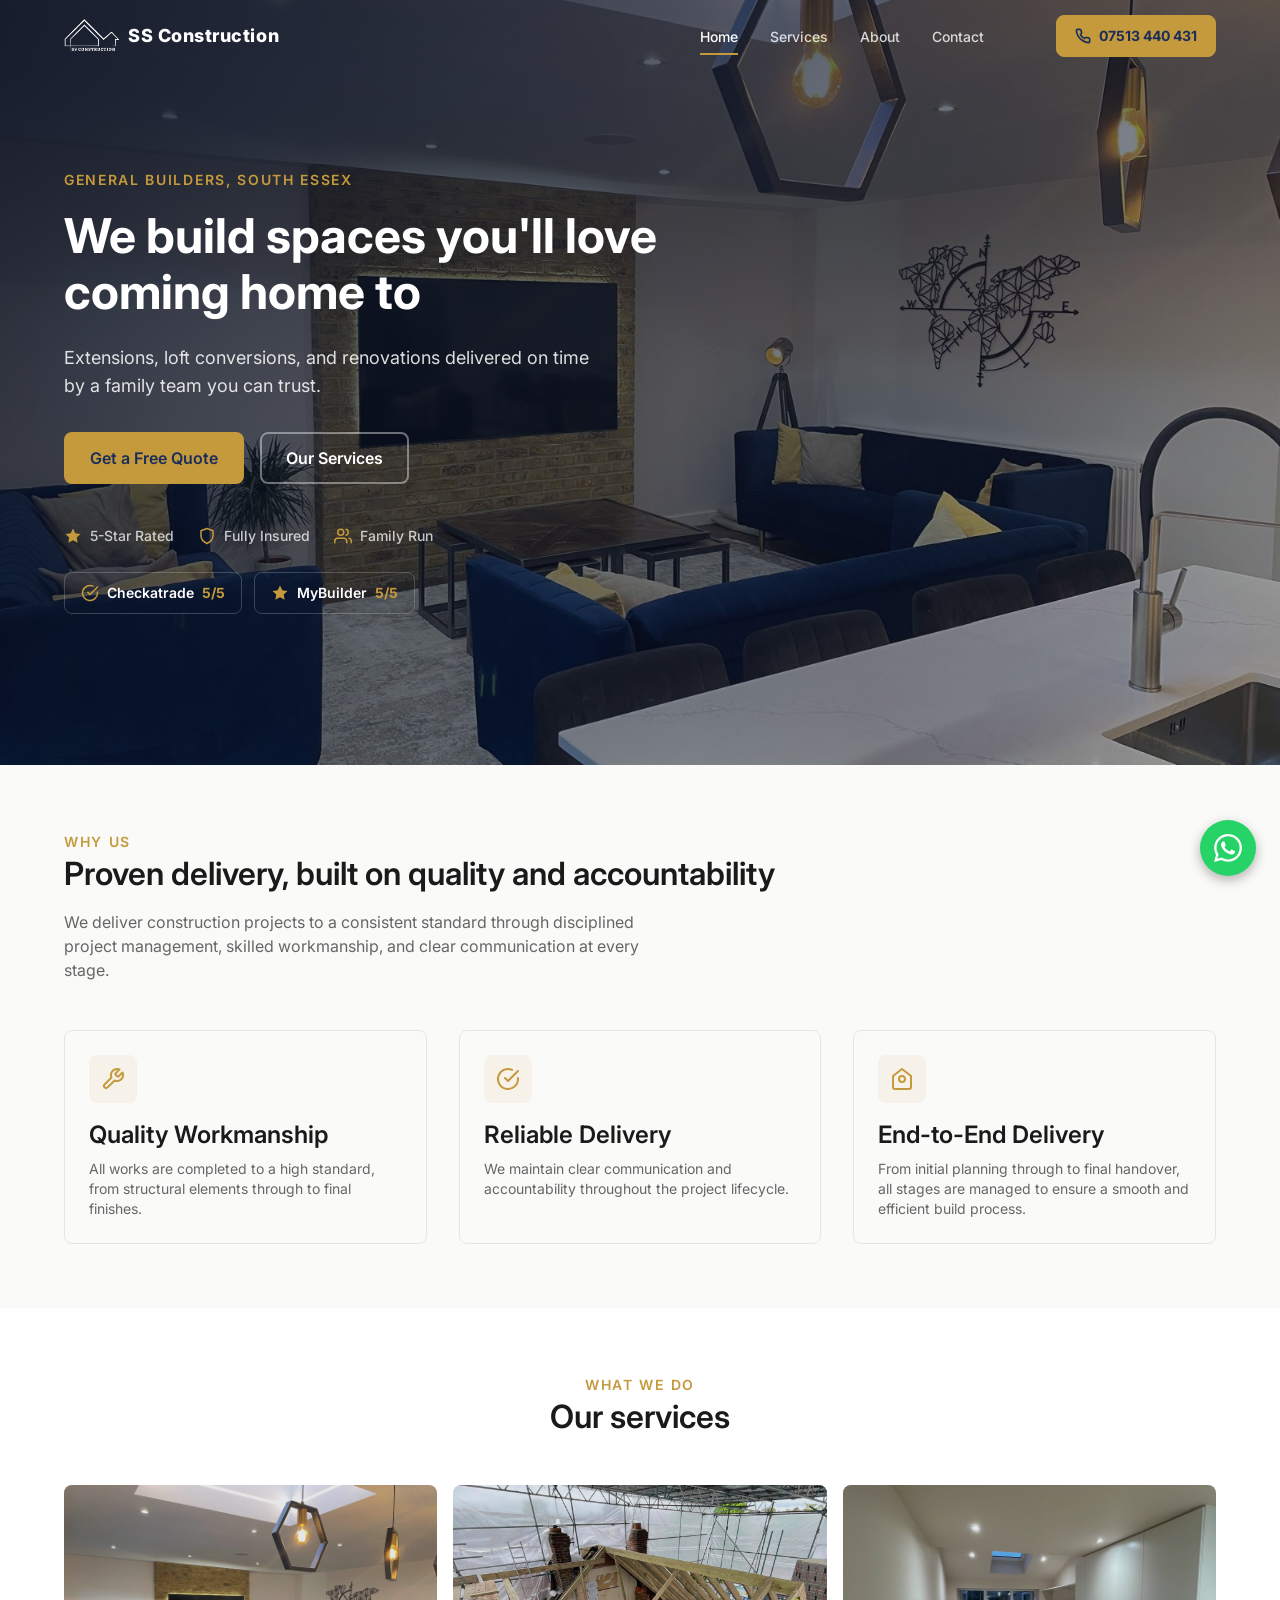
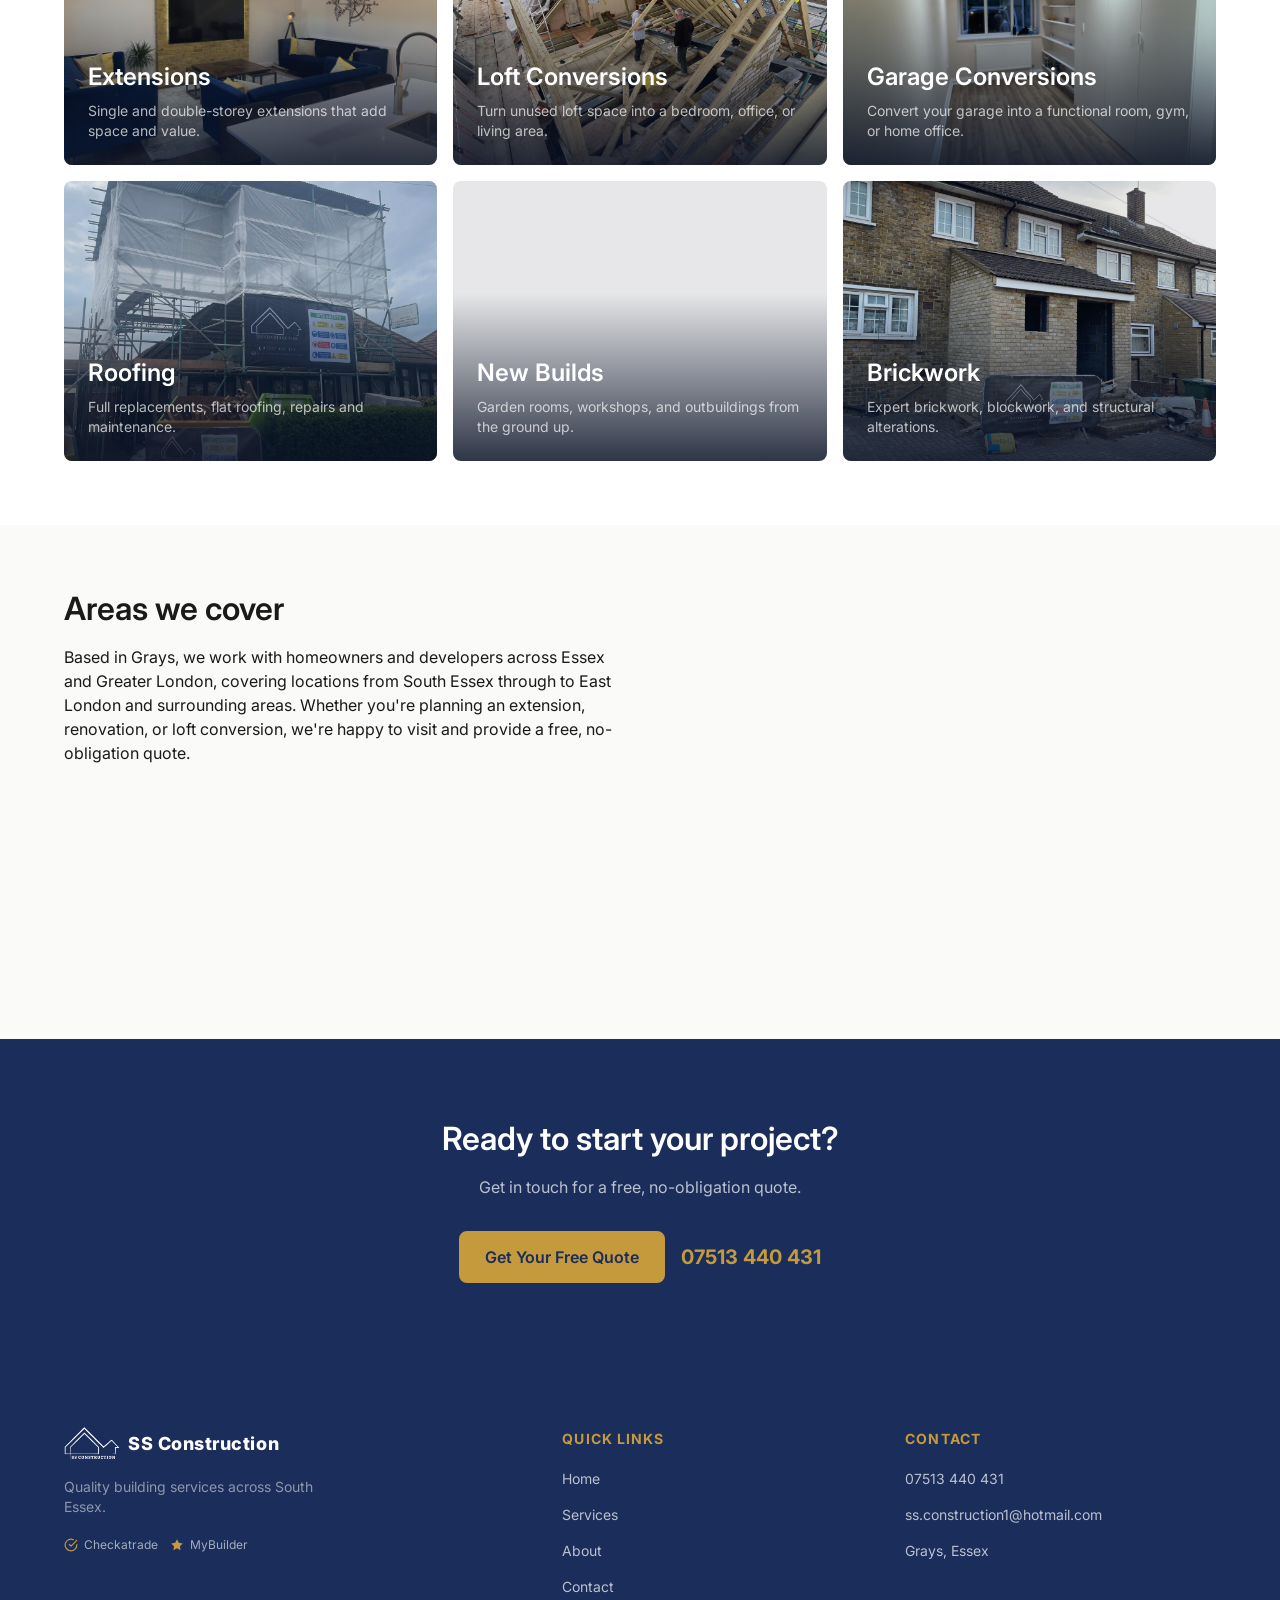
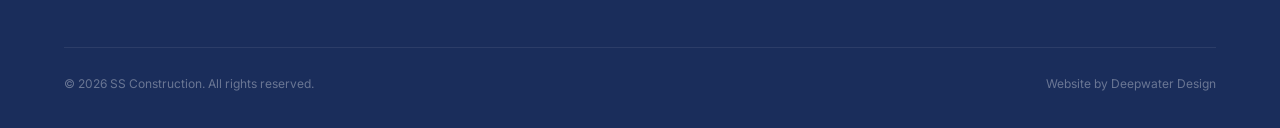
<file: index.html>
<!DOCTYPE html>
<html lang="en-GB">
<head>
  <meta charset="UTF-8">
  <meta name="viewport" content="width=device-width, initial-scale=1">
  <title>SS Construction | Quality Extensions and Renovations in South Essex</title>
  <meta name="description" content="SS Construction — family-run builders in Grays, Essex. Extensions, loft conversions, garage conversions, roofing and new builds. 5-star rated. Free quotes.">
  <meta name="robots" content="index, follow">
  <link rel="icon" type="image/png" sizes="48x48" href="favicon.png">
  <link rel="icon" type="image/png" sizes="32x32" href="favicon-32.png">
  <link rel="apple-touch-icon" sizes="180x180" href="apple-touch-icon.png">
  <link rel="canonical" href="https://ssc1.co.uk/">
  <link rel="sitemap" type="application/xml" href="/sitemap.xml">

  <!-- Open Graph -->
  <meta property="og:title" content="SS Construction | Quality Extensions and Renovations in South Essex">
  <meta property="og:description" content="Family-run builders in Grays, Essex. Extensions, loft conversions, garage conversions, roofing and new builds. Free quotes available.">
  <meta property="og:type" content="website">
  <meta property="og:url" content="https://ssc1.co.uk/">
  <meta property="og:image" content="https://ssc1.co.uk/images/hero-bg.jpg">
  <meta property="og:locale" content="en_GB">
  <meta property="og:site_name" content="SS Construction">

  <!-- Fonts -->
  <link rel="preconnect" href="https://fonts.googleapis.com">
  <link rel="preconnect" href="https://fonts.gstatic.com" crossorigin>
  <link rel="stylesheet" href="https://fonts.googleapis.com/css2?family=Inter:wght@400;500;600;700;800&display=swap" media="print" onload="this.media='all'">
  <noscript><link rel="stylesheet" href="https://fonts.googleapis.com/css2?family=Inter:wght@400;500;600;700;800&display=swap"></noscript>

  <!-- Styles -->
  <link rel="stylesheet" href="css/main.css">

  <!-- GA4: Replace G-XXXXXXXXXX with actual measurement ID -->
  <!-- <script async src="https://www.googletagmanager.com/gtag/js?id=G-XXXXXXXXXX"></script>
  <script>
    window.dataLayer = window.dataLayer || [];
    function gtag(){dataLayer.push(arguments);}
    gtag('js', new Date());
    gtag('config', 'G-XXXXXXXXXX');
  </script> -->

  <!-- Schema.org -->
  <script type="application/ld+json">
  {
    "@context": "https://schema.org",
    "@type": "GeneralContractor",
    "name": "SS Construction",
    "url": "https://ssc1.co.uk",
    "telephone": "+447513440431",
    "email": "ss.construction1@hotmail.com",
    "address": {
      "@type": "PostalAddress",
      "addressLocality": "Grays",
      "addressRegion": "Essex",
      "addressCountry": "GB"
    },
    "areaServed": ["Grays","Thurrock","Tilbury","Stanford-le-Hope","Basildon","Southend-on-Sea","Romford","Dagenham","Barking","Brentwood","Chelmsford","East London"],
    "description": "Family-run general builders in Grays, Essex. Extensions, loft conversions, garage conversions, roofing, new builds and brickwork across South Essex.",
    "aggregateRating": {
      "@type": "AggregateRating",
      "ratingValue": "5",
      "reviewCount": "16",
      "bestRating": "5"
    },
    "sameAs": [
      "https://www.checkatrade.com/trades/ssconstruction1114768",
      "https://www.mybuilder.com/profile/ss_construction_92"
    ]
  }
  </script>
</head>
<body>

  <a href="#main-content" class="skip-link">Skip to main content</a>

  <!-- Header -->
  <header class="header header--transparent">
    <div class="container">
      <div class="header__bar">
        <a href="#" class="logo" aria-label="SS Construction home">
          <img src="images/logo-final.png" class="logo__icon" width="40" height="40" alt="" aria-hidden="true">
          <span class="logo__text">SS Construction</span>
        </a>

        <nav class="nav" aria-label="Main navigation">
          <ul class="nav__links" id="primary-nav" role="list">
            <li><a href="index.html" class="nav__link" aria-current="page">Home</a></li>
            <li><a href="services.html" class="nav__link">Services</a></li>
            <li><a href="about.html" class="nav__link">About</a></li>
            <li><a href="contact.html" class="nav__link">Contact</a></li>
            <li>
              <a href="tel:07513440431" class="nav__phone--mobile" aria-label="Call SS Construction">
                <svg aria-hidden="true" width="16" height="16" viewBox="0 0 24 24" fill="none" stroke="currentColor" stroke-width="2.5" stroke-linecap="round" stroke-linejoin="round"><path d="M22 16.92v3a2 2 0 01-2.18 2 19.79 19.79 0 01-8.63-3.07A19.5 19.5 0 015.19 12.86a19.79 19.79 0 01-3.07-8.67A2 2 0 014.11 2h3a2 2 0 012 1.72c.127.96.361 1.903.7 2.81a2 2 0 01-.45 2.11L8.09 9.91a16 16 0 006 6l1.27-1.27a2 2 0 012.11-.45c.907.339 1.85.573 2.81.7A2 2 0 0122 16.92z"/></svg>
                07513 440 431
              </a>
            </li>
          </ul>

          <a href="tel:07513440431" class="nav__phone" aria-label="Call us on 07513 440 431">
            <svg aria-hidden="true" width="16" height="16" viewBox="0 0 24 24" fill="none" stroke="currentColor" stroke-width="2.5" stroke-linecap="round" stroke-linejoin="round"><path d="M22 16.92v3a2 2 0 01-2.18 2 19.79 19.79 0 01-8.63-3.07A19.5 19.5 0 015.19 12.86a19.79 19.79 0 01-3.07-8.67A2 2 0 014.11 2h3a2 2 0 012 1.72c.127.96.361 1.903.7 2.81a2 2 0 01-.45 2.11L8.09 9.91a16 16 0 006 6l1.27-1.27a2 2 0 012.11-.45c.907.339 1.85.573 2.81.7A2 2 0 0122 16.92z"/></svg>
            07513 440 431
          </a>

          <button class="nav__toggle" aria-expanded="false" aria-controls="primary-nav" aria-label="Open menu">
            <svg aria-hidden="true" width="24" height="24" viewBox="0 0 24 24">
              <rect y="4" width="24" height="2" fill="currentColor" rx="1"/>
              <rect y="11" width="24" height="2" fill="currentColor" rx="1"/>
              <rect y="18" width="24" height="2" fill="currentColor" rx="1"/>
            </svg>
          </button>
        </nav>

        <div class="nav__overlay" aria-hidden="true"></div>
      </div>
    </div>
  </header>

  <main id="main-content">

    <!-- Hero -->
    <section class="hero" style="background-image: url('images/hero-bg.jpg');" aria-labelledby="hero-heading">
      <div class="container">
        <div class="hero__inner">
          <span class="hero__tag">General Builders, South Essex</span>
          <h1 id="hero-heading">We build spaces you'll love coming home to</h1>
          <p class="hero__sub">Extensions, loft conversions, and renovations delivered on time by a family team you can trust.</p>
          <div class="hero__cta">
            <a href="contact.html" class="btn btn--primary">Get a Free Quote</a>
            <a href="services.html" class="btn btn--outline">Our Services</a>
          </div>
          <ul class="hero__proof" role="list">
            <li>
              <svg aria-hidden="true" width="18" height="18" viewBox="0 0 24 24" fill="currentColor"><path d="M12 2l3.09 6.26L22 9.27l-5 4.87 1.18 6.88L12 17.77l-6.18 3.25L7 14.14 2 9.27l6.91-1.01L12 2z"/></svg>
              5-Star Rated
            </li>
            <li>
              <svg aria-hidden="true" width="18" height="18" viewBox="0 0 24 24" fill="none" stroke="currentColor" stroke-width="2" stroke-linecap="round" stroke-linejoin="round"><path d="M12 22s8-4 8-10V5l-8-3-8 3v7c0 6 8 10 8 10z"/></svg>
              Fully Insured
            </li>
            <li>
              <svg aria-hidden="true" width="18" height="18" viewBox="0 0 24 24" fill="none" stroke="currentColor" stroke-width="2" stroke-linecap="round" stroke-linejoin="round"><path d="M17 21v-2a4 4 0 00-4-4H5a4 4 0 00-4 4v2"/><circle cx="9" cy="7" r="4"/><path d="M23 21v-2a4 4 0 00-3-3.87"/><path d="M16 3.13a4 4 0 010 7.75"/></svg>
              Family Run
            </li>
          </ul>
          <div class="trust-badges">
            <a href="https://www.checkatrade.com/trades/ssconstruction1114768" target="_blank" rel="noopener noreferrer" class="trust-badge">
              <svg aria-hidden="true" viewBox="0 0 24 24" fill="none" stroke="currentColor" stroke-width="2" stroke-linecap="round" stroke-linejoin="round"><path d="M22 11.08V12a10 10 0 11-5.93-9.14"/><polyline points="22 4 12 14.01 9 11.01"/></svg>
              Checkatrade <span class="trust-badge__rating">5/5</span>
            </a>
            <a href="https://www.mybuilder.com/profile/ss_construction_92" target="_blank" rel="noopener noreferrer" class="trust-badge">
              <svg aria-hidden="true" viewBox="0 0 24 24" fill="currentColor"><path d="M12 2l3.09 6.26L22 9.27l-5 4.87 1.18 6.88L12 17.77l-6.18 3.25L7 14.14 2 9.27l6.91-1.01L12 2z"/></svg>
              MyBuilder <span class="trust-badge__rating">5/5</span>
            </a>
          </div>
        </div>
      </div>
    </section>

    <!-- Why Choose Us -->
    <section class="section section--warm" aria-labelledby="why-heading">
      <div class="container">
        <span class="section__eyebrow">Why us</span>
        <h2 class="section__title" id="why-heading">Proven delivery, built on quality and accountability</h2>
        <p class="section__intro">We deliver construction projects to a consistent standard through disciplined project management, skilled workmanship, and clear communication at every stage.</p>
        <div class="features" data-reveal>
          <div class="feature">
            <div class="feature__icon">
              <svg aria-hidden="true" viewBox="0 0 24 24" fill="none" stroke="currentColor" stroke-width="2" stroke-linecap="round" stroke-linejoin="round"><path d="M14.7 6.3a1 1 0 000 1.4l1.6 1.6a1 1 0 001.4 0l3.77-3.77a6 6 0 01-7.94 7.94l-6.91 6.91a2.12 2.12 0 01-3-3l6.91-6.91a6 6 0 017.94-7.94l-3.76 3.76z"/></svg>
            </div>
            <h3>Quality Workmanship</h3>
            <p>All works are completed to a high standard, from structural elements through to final finishes.</p>
          </div>
          <div class="feature">
            <div class="feature__icon">
              <svg aria-hidden="true" viewBox="0 0 24 24" fill="none" stroke="currentColor" stroke-width="2" stroke-linecap="round" stroke-linejoin="round"><path d="M22 11.08V12a10 10 0 11-5.93-9.14"/><polyline points="22 4 12 14.01 9 11.01"/></svg>
            </div>
            <h3>Reliable Delivery</h3>
            <p>We maintain clear communication and accountability throughout the project lifecycle.</p>
          </div>
          <div class="feature">
            <div class="feature__icon">
              <svg aria-hidden="true" viewBox="0 0 24 24" fill="none" stroke="currentColor" stroke-width="2" stroke-linecap="round" stroke-linejoin="round"><path d="M3 9l9-7 9 7v11a2 2 0 01-2 2H5a2 2 0 01-2-2z"/><path d="M12 15a3 3 0 100-6 3 3 0 000 6z"/></svg>
            </div>
            <h3>End-to-End Delivery</h3>
            <p>From initial planning through to final handover, all stages are managed to ensure a smooth and efficient build process.</p>
          </div>
        </div>
      </div>
    </section>

    <!-- Services -->
    <section class="section" aria-labelledby="services-heading">
      <div class="container">
        <div class="section__head--center">
          <span class="section__eyebrow">What we do</span>
          <h2 class="section__title" id="services-heading">Our services</h2>
        </div>
        <div class="services-grid" data-reveal>
          <a href="services.html" class="service-tile">
            <img src="images/hero-bg.jpg" alt="Rear house extension with scaffolding" width="600" height="450" loading="lazy" decoding="async">
            <div class="service-tile__overlay">
              <h3>Extensions</h3>
              <p>Single and double-storey extensions that add space and value.</p>
            </div>
          </a>
          <a href="services.html" class="service-tile">
            <img src="images/loft-conversion.jpg" alt="Loft conversion structural work in progress" width="600" height="450" loading="lazy" decoding="async">
            <div class="service-tile__overlay">
              <h3>Loft Conversions</h3>
              <p>Turn unused loft space into a bedroom, office, or living area.</p>
            </div>
          </a>
          <a href="services.html" class="service-tile">
            <img src="images/garage-conversion.jpg" alt="Garage conversion showing before, during, and finished interior" width="600" height="450" loading="lazy" decoding="async">
            <div class="service-tile__overlay">
              <h3>Garage Conversions</h3>
              <p>Convert your garage into a functional room, gym, or home office.</p>
            </div>
          </a>
          <a href="services.html" class="service-tile">
            <img src="images/extension-scaffolding.jpg" alt="Roofing work with scaffolding" width="600" height="450" loading="lazy" decoding="async">
            <div class="service-tile__overlay">
              <h3>Roofing</h3>
              <p>Full replacements, flat roofing, repairs and maintenance.</p>
            </div>
          </a>
          <a href="services.html" class="service-tile">
            <img src="images/new-builds.jpg" alt="New build project by SS Construction" width="600" height="450" loading="lazy" decoding="async">
            <div class="service-tile__overlay">
              <h3>New Builds</h3>
              <p>Garden rooms, workshops, and outbuildings from the ground up.</p>
            </div>
          </a>
          <a href="services.html" class="service-tile">
            <img src="images/porch-extension.jpg" alt="Brickwork on a porch extension" width="600" height="450" loading="lazy" decoding="async">
            <div class="service-tile__overlay">
              <h3>Brickwork</h3>
              <p>Expert brickwork, blockwork, and structural alterations.</p>
            </div>
          </a>
        </div>
      </div>
    </section>

    <!-- Areas We Cover -->
    <section class="section section--warm" aria-labelledby="areas-heading">
      <div class="container">
        <div class="areas-layout">
          <div>
            <h2 class="section__title" id="areas-heading">Areas we cover</h2>
            <p>Based in Grays, we work with homeowners and developers across Essex and Greater London, covering locations from South Essex through to East London and surrounding areas. Whether you're planning an extension, renovation, or loft conversion, we're happy to visit and provide a free, no-obligation quote.</p>
          </div>
          <div class="areas-map">
            <iframe
              src="https://www.google.com/maps/embed?pb=!1m18!1m12!1m3!1d79415.67840383942!2d0.2748!3d51.4756!2m3!1f0!2f0!3f0!3m2!1i1024!2i768!4f13.1!3m3!1m2!1s0x47d8b00f50e97b45%3A0x76f2b6d36e230012!2sGrays%2C%20UK!5e0!3m2!1sen!2sgb!4v1710000000000"
              width="600"
              height="400"
              style="border:0;"
              allowfullscreen=""
              loading="lazy"
              referrerpolicy="no-referrer-when-downgrade"
              title="Map showing SS Construction service area around Grays, Essex"
            ></iframe>
          </div>
        </div>
      </div>
    </section>

    <!-- CTA -->
    <section class="cta" aria-labelledby="cta-heading">
      <div class="container">
        <h2 id="cta-heading">Ready to start your project?</h2>
        <p>Get in touch for a free, no-obligation quote.</p>
        <div class="cta__actions">
          <a href="contact.html" class="btn btn--primary">Get Your Free Quote</a>
          <a href="tel:07513440431" class="cta__phone">07513 440 431</a>
        </div>
      </div>
    </section>

  </main>

  <!-- Footer -->
  <footer class="footer">
    <div class="container">
      <div class="footer__grid">
        <div>
          <a href="index.html" class="logo" aria-label="SS Construction home">
            <img src="images/logo-final.png" class="logo__icon" width="40" height="40" aria-hidden="true">
            <span class="logo__text">SS Construction</span>
          </a>
          <p class="footer__about">Quality building services across South Essex.</p>
          <div class="footer__reviews">
            <a href="https://www.checkatrade.com/trades/ssconstruction1114768" target="_blank" rel="noopener noreferrer" class="footer__review-link">
              <svg aria-hidden="true" viewBox="0 0 24 24" fill="none" stroke="currentColor" stroke-width="2" stroke-linecap="round" stroke-linejoin="round"><path d="M22 11.08V12a10 10 0 11-5.93-9.14"/><polyline points="22 4 12 14.01 9 11.01"/></svg>
              Checkatrade
            </a>
            <a href="https://www.mybuilder.com/profile/ss_construction_92" target="_blank" rel="noopener noreferrer" class="footer__review-link">
              <svg aria-hidden="true" viewBox="0 0 24 24" fill="currentColor"><path d="M12 2l3.09 6.26L22 9.27l-5 4.87 1.18 6.88L12 17.77l-6.18 3.25L7 14.14 2 9.27l6.91-1.01L12 2z"/></svg>
              MyBuilder
            </a>
          </div>
        </div>

        <div>
          <p class="footer__heading">Quick Links</p>
          <nav class="footer__nav" aria-label="Footer navigation">
            <a href="index.html">Home</a>
            <a href="services.html">Services</a>
            <a href="about.html">About</a>
            <a href="contact.html">Contact</a>
          </nav>
        </div>

        <div>
          <p class="footer__heading">Contact</p>
          <address>
            <a href="tel:07513440431">07513 440 431</a>
            <a href="mailto:ss.construction1@hotmail.com">ss.construction1@hotmail.com</a>
            <span>Grays, Essex</span>
          </address>
        </div>
      </div>

      <div class="footer__line">
        <p>&copy; <time datetime="2026">2026</time> SS Construction. All rights reserved.</p>
        <p>Website by <a href="https://deepwaterdesign.co.uk" target="_blank" rel="noopener noreferrer">Deepwater Design</a></p>
      </div>
    </div>
  </footer>

  <a href="https://wa.me/447513440431?text=Hi%2C%20I%27d%20like%20to%20enquire%20about%20a%20building%20project" class="whatsapp-float" target="_blank" rel="noopener" aria-label="Chat on WhatsApp">
    <svg viewBox="0 0 24 24" aria-hidden="true"><path d="M17.472 14.382c-.297-.149-1.758-.867-2.03-.967-.273-.099-.471-.148-.67.15-.197.297-.767.966-.94 1.164-.173.199-.347.223-.644.075-.297-.15-1.255-.463-2.39-1.475-.883-.788-1.48-1.761-1.653-2.059-.173-.297-.018-.458.13-.606.134-.133.298-.347.446-.52.149-.174.198-.298.298-.497.099-.198.05-.371-.025-.52-.075-.149-.669-1.612-.916-2.207-.242-.579-.487-.5-.669-.51-.173-.008-.371-.01-.57-.01-.198 0-.52.074-.792.372-.272.297-1.04 1.016-1.04 2.479 0 1.462 1.065 2.875 1.213 3.074.149.198 2.096 3.2 5.077 4.487.709.306 1.262.489 1.694.625.712.227 1.36.195 1.871.118.571-.085 1.758-.719 2.006-1.413.248-.694.248-1.289.173-1.413-.074-.124-.272-.198-.57-.347m-5.421 7.403h-.004a9.87 9.87 0 01-5.031-1.378l-.361-.214-3.741.982.998-3.648-.235-.374a9.86 9.86 0 01-1.51-5.26c.001-5.45 4.436-9.884 9.888-9.884 2.64 0 5.122 1.03 6.988 2.898a9.825 9.825 0 012.893 6.994c-.003 5.45-4.437 9.884-9.885 9.884m8.413-18.297A11.815 11.815 0 0012.05 0C5.495 0 .16 5.335.157 11.892c0 2.096.547 4.142 1.588 5.945L.057 24l6.305-1.654a11.882 11.882 0 005.683 1.448h.005c6.554 0 11.89-5.335 11.893-11.893a11.821 11.821 0 00-3.48-8.413z"/></svg>
  </a>

  <script type="module" src="js/nav.js"></script>
  <script type="module" src="js/reveal.js"></script>
  <script type="module" src="js/tracking.js"></script>

</body>
</html>
</file>
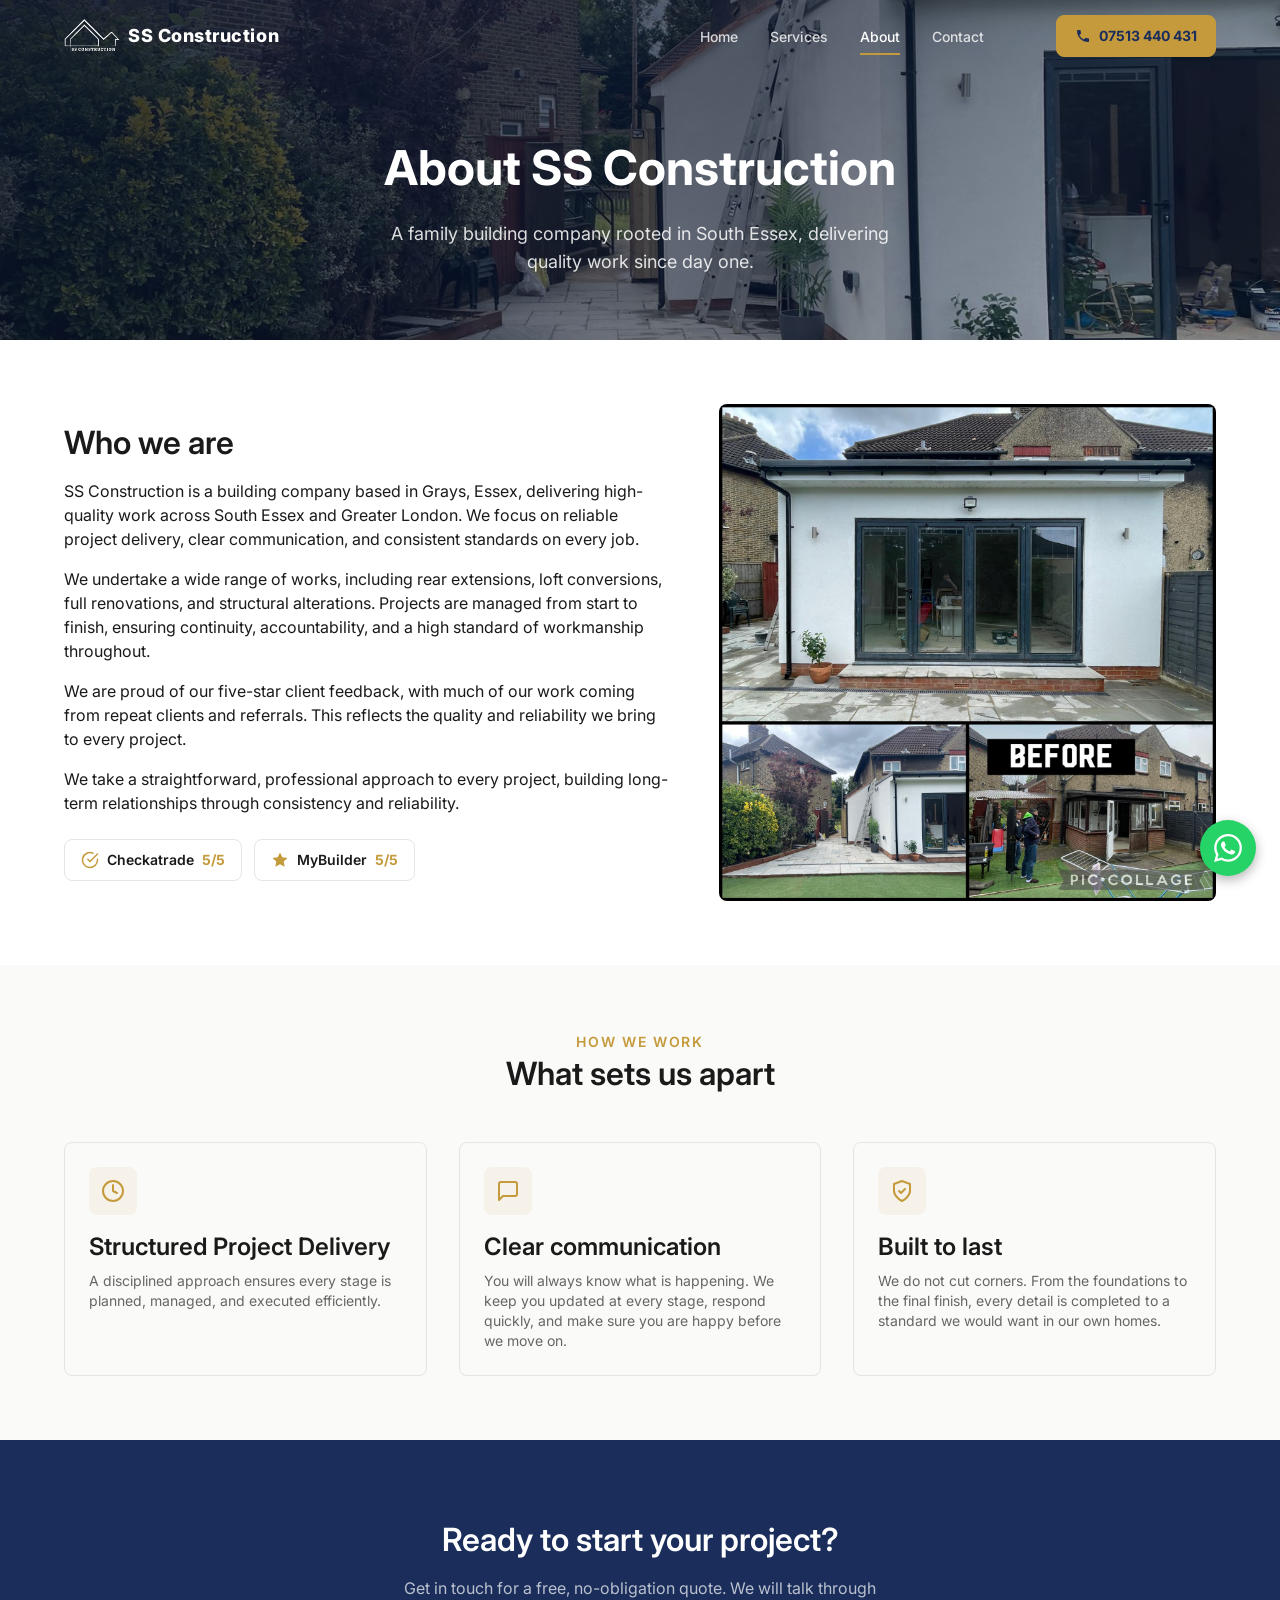
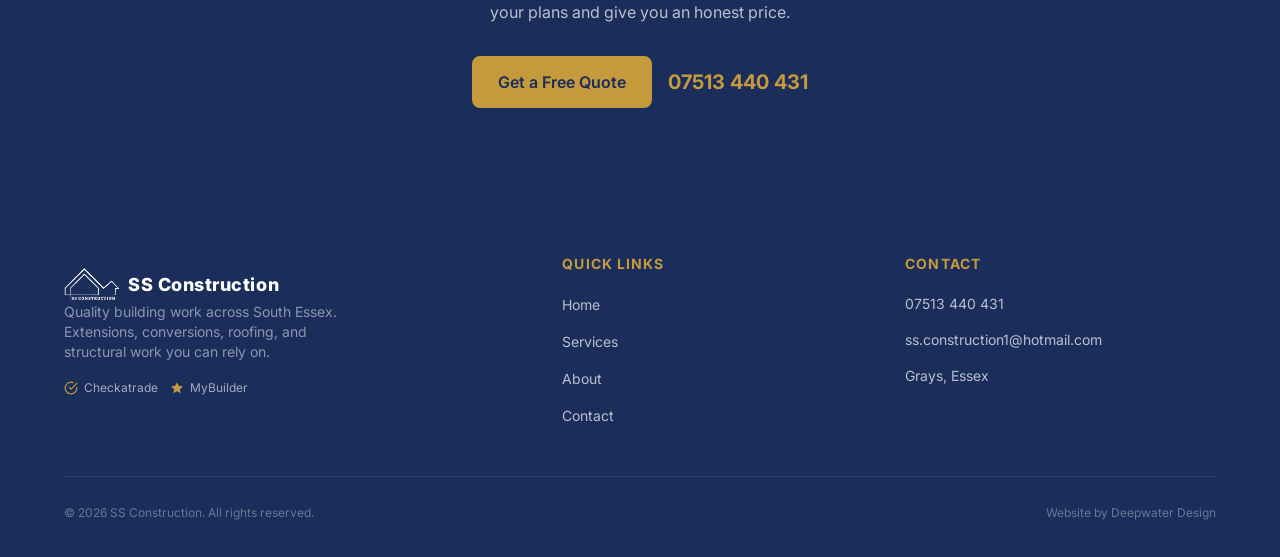
<file: about.html>
<!DOCTYPE html>
<html lang="en-GB">
<head>
  <meta charset="utf-8">
  <meta name="viewport" content="width=device-width, initial-scale=1">
  <title>About Us | SS Construction — Family Builders in Grays, Essex</title>
  <meta name="description" content="SS Construction is a family-run building company in Grays, Essex. Run by Mergim and Iskander, we deliver quality extensions, conversions, and renovations across South Essex.">

  <!-- Canonical -->
  <link rel="icon" type="image/png" sizes="48x48" href="favicon.png">
  <link rel="icon" type="image/png" sizes="32x32" href="favicon-32.png">
  <link rel="apple-touch-icon" sizes="180x180" href="apple-touch-icon.png">
  <link rel="canonical" href="https://ssc1.co.uk/about.html">

  <!-- Open Graph -->
  <meta property="og:title" content="About Us | SS Construction">
  <meta property="og:description" content="Family-run builders in Grays, Essex. Extensions, loft conversions, roofing and renovations across South Essex. 16 five-star reviews.">
  <meta property="og:url" content="https://ssc1.co.uk/about.html">
  <meta property="og:type" content="website">
  <meta property="og:image" content="https://ssc1.co.uk/images/rear-extension.jpg">
  <meta property="og:site_name" content="SS Construction">
  <meta property="og:locale" content="en_GB">

  <!-- Google Fonts — async -->
  <link rel="preconnect" href="https://fonts.googleapis.com">
  <link rel="preconnect" href="https://fonts.gstatic.com" crossorigin>
  <link rel="stylesheet" href="https://fonts.googleapis.com/css2?family=Inter:wght@400;500;600;700;800&display=swap" media="print" onload="this.media='all'">
  <noscript><link rel="stylesheet" href="https://fonts.googleapis.com/css2?family=Inter:wght@400;500;600;700;800&display=swap"></noscript>

  <!-- Styles -->
  <link rel="stylesheet" href="css/main.css">

  <!-- GA4 placeholder -->
  <!-- <script async src="https://www.googletagmanager.com/gtag/js?id=G-XXXXXXXXXX"></script>
  <script>
    window.dataLayer = window.dataLayer || [];
    function gtag(){dataLayer.push(arguments);}
    gtag('js', new Date());
    gtag('config', 'G-XXXXXXXXXX');
  </script> -->
</head>
<body>

  <!-- Skip link -->
  <a href="#main-content" class="skip-link">Skip to main content</a>

  <!-- Header -->
  <header class="header header--transparent">
    <div class="container"><div class="header__bar">
      <a href="index.html" class="logo" aria-label="SS Construction home">
        <img src="images/logo-final.png" alt="" class="logo__icon" width="48" height="48" aria-hidden="true">
        <span class="logo__text">SS Construction</span>
      </a>

      <nav class="nav" aria-label="Main navigation">
        <ul class="nav__links" role="list" id="primary-nav">
          <li><a href="index.html" class="nav__link">Home</a></li>
          <li><a href="services.html" class="nav__link">Services</a></li>
          <li><a href="about.html" class="nav__link" aria-current="page">About</a></li>
          <li><a href="contact.html" class="nav__link">Contact</a></li>
          <li>
            <a href="tel:+447513440431" class="nav__phone nav__phone--mobile" aria-label="Call us on 07513 440 431">
              <svg xmlns="http://www.w3.org/2000/svg" viewBox="0 0 24 24" fill="currentColor" aria-hidden="true"><path d="M6.62 10.79a15.05 15.05 0 0 0 6.59 6.59l2.2-2.2a1 1 0 0 1 1.01-.24 11.36 11.36 0 0 0 3.58.57 1 1 0 0 1 1 1V20a1 1 0 0 1-1 1A17 17 0 0 1 3 4a1 1 0 0 1 1-1h3.49a1 1 0 0 1 1 1 11.36 11.36 0 0 0 .57 3.58 1 1 0 0 1-.24 1.01l-2.2 2.2Z"/></svg>
              07513 440 431
            </a>
          </li>
        </ul>

        <a href="tel:+447513440431" class="nav__phone" aria-label="Call us on 07513 440 431">
          <svg xmlns="http://www.w3.org/2000/svg" viewBox="0 0 24 24" fill="currentColor" aria-hidden="true"><path d="M6.62 10.79a15.05 15.05 0 0 0 6.59 6.59l2.2-2.2a1 1 0 0 1 1.01-.24 11.36 11.36 0 0 0 3.58.57 1 1 0 0 1 1 1V20a1 1 0 0 1-1 1A17 17 0 0 1 3 4a1 1 0 0 1 1-1h3.49a1 1 0 0 1 1 1 11.36 11.36 0 0 0 .57 3.58 1 1 0 0 1-.24 1.01l-2.2 2.2Z"/></svg>
          07513 440 431
        </a>

        <button class="nav__toggle" aria-expanded="false" aria-controls="primary-nav" aria-label="Open menu">
          <svg xmlns="http://www.w3.org/2000/svg" viewBox="0 0 24 24" fill="none" stroke="currentColor" stroke-width="2" stroke-linecap="round" aria-hidden="true"><line x1="3" y1="6" x2="21" y2="6"/><line x1="3" y1="12" x2="21" y2="12"/><line x1="3" y1="18" x2="21" y2="18"/></svg>
        </button>
      </nav>
    </div></div>

    <div class="nav__overlay" aria-hidden="true"></div>
  </header>

  <!-- Main content -->
  <main id="main-content">

    <!-- Page hero -->
    <section class="hero hero--page" style="background-image: url('images/rear-extension.jpg');" aria-labelledby="about-hero-heading">
      <div class="hero__inner container">
        <h1 id="about-hero-heading">About SS Construction</h1>
        <p class="hero__sub">A family building company rooted in South Essex, delivering quality work since day one.</p>
      </div>
    </section>

    <!-- Story -->
    <section class="section" aria-labelledby="story-heading">
      <div class="container">
        <div class="about-split">
          <div class="prose">
            <h2 id="story-heading" data-reveal>Who we are</h2>
            <p>SS Construction is a building company based in Grays, Essex, delivering high-quality work across South Essex and Greater London. We focus on reliable project delivery, clear communication, and consistent standards on every job.</p>
            <p>We undertake a wide range of works, including rear extensions, loft conversions, full renovations, and structural alterations. Projects are managed from start to finish, ensuring continuity, accountability, and a high standard of workmanship throughout.</p>
            <p>We are proud of our five-star client feedback, with much of our work coming from repeat clients and referrals. This reflects the quality and reliability we bring to every project.</p>
            <p>We take a straightforward, professional approach to every project, building long-term relationships through consistency and reliability.</p>
            <div class="trust-badges trust-badges--light" style="margin-top: var(--s24);">
              <a href="https://www.checkatrade.com/trades/ssconstruction1114768" target="_blank" rel="noopener noreferrer" class="trust-badge">
                <svg aria-hidden="true" viewBox="0 0 24 24" fill="none" stroke="currentColor" stroke-width="2" stroke-linecap="round" stroke-linejoin="round"><path d="M22 11.08V12a10 10 0 11-5.93-9.14"/><polyline points="22 4 12 14.01 9 11.01"/></svg>
                Checkatrade <span class="trust-badge__rating">5/5</span>
              </a>
              <a href="https://www.mybuilder.com/profile/ss_construction_92" target="_blank" rel="noopener noreferrer" class="trust-badge">
                <svg aria-hidden="true" viewBox="0 0 24 24" fill="currentColor"><path d="M12 2l3.09 6.26L22 9.27l-5 4.87 1.18 6.88L12 17.77l-6.18 3.25L7 14.14 2 9.27l6.91-1.01L12 2z"/></svg>
                MyBuilder <span class="trust-badge__rating">5/5</span>
              </a>
            </div>
          </div>
          <div class="about-split__img">
            <img
              src="images/extension-bifold.jpg"
              alt="Completed rear extension with bifold doors built by SS Construction"
              width="800"
              height="640"
              loading="lazy"
              decoding="async"
            >
          </div>
        </div>
      </div>
    </section>

    <!-- Values -->
    <section class="section section--warm" aria-labelledby="values-heading">
      <div class="container">
        <div class="section__head--center">
          <span class="section__eyebrow">How we work</span>
          <h2 id="values-heading" data-reveal>What sets us apart</h2>
        </div>
        <div class="features" data-reveal>
          <div class="feature">
            <div class="feature__icon">
              <!-- Clock SVG -->
              <svg aria-hidden="true" viewBox="0 0 24 24" fill="none" stroke="currentColor" stroke-width="2" stroke-linecap="round" stroke-linejoin="round">
                <circle cx="12" cy="12" r="10"/>
                <path d="M12 6v6l4 2"/>
              </svg>
            </div>
            <h3>Structured Project Delivery</h3>
            <p>A disciplined approach ensures every stage is planned, managed, and executed efficiently.</p>
          </div>

          <div class="feature">
            <div class="feature__icon">
              <!-- Chat SVG -->
              <svg aria-hidden="true" viewBox="0 0 24 24" fill="none" stroke="currentColor" stroke-width="2" stroke-linecap="round" stroke-linejoin="round">
                <path d="M21 15a2 2 0 01-2 2H7l-4 4V5a2 2 0 012-2h14a2 2 0 012 2z"/>
              </svg>
            </div>
            <h3>Clear communication</h3>
            <!-- PLACEHOLDER COPY -->
            <p>You will always know what is happening. We keep you updated at every stage, respond quickly, and make sure you are happy before we move on.</p>
          </div>

          <div class="feature">
            <div class="feature__icon">
              <!-- Shield SVG -->
              <svg aria-hidden="true" viewBox="0 0 24 24" fill="none" stroke="currentColor" stroke-width="2" stroke-linecap="round" stroke-linejoin="round">
                <path d="M12 22s8-4 8-10V5l-8-3-8 3v7c0 6 8 10 8 10z"/>
                <path d="M9 12l2 2 4-4"/>
              </svg>
            </div>
            <h3>Built to last</h3>
            <!-- PLACEHOLDER COPY -->
            <p>We do not cut corners. From the foundations to the final finish, every detail is completed to a standard we would want in our own homes.</p>
          </div>
        </div>
      </div>
    </section>

    <!-- CTA -->
    <section class="cta" aria-labelledby="about-cta-heading">
      <div class="container">
        <h2 id="about-cta-heading" data-reveal>Ready to start your project?</h2>
        <p>Get in touch for a free, no-obligation quote. We will talk through your plans and give you an honest price.</p>
        <div class="cta__actions">
          <a href="contact.html" class="btn btn--primary">Get a Free Quote</a>
          <a href="tel:+447513440431" class="cta__phone" aria-label="Call SS Construction on 07513 440 431">07513 440 431</a>
        </div>
      </div>
    </section>

  </main>

  <!-- Footer -->
  <footer class="footer">
    <div class="container">
      <div class="footer__grid">
        <div class="footer__about">
          <a href="index.html" class="logo" aria-label="SS Construction home">
            <img src="images/logo-final.png" alt="" class="logo__icon" width="48" height="48" aria-hidden="true">
            <span class="logo__text">SS Construction</span>
          </a>
          <p>Quality building work across South Essex. Extensions, conversions, roofing, and structural work you can rely on.</p>
          <div class="footer__reviews">
            <a href="https://www.checkatrade.com/trades/ssconstruction1114768" target="_blank" rel="noopener noreferrer" class="footer__review-link">
              <svg aria-hidden="true" viewBox="0 0 24 24" fill="none" stroke="currentColor" stroke-width="2" stroke-linecap="round" stroke-linejoin="round"><path d="M22 11.08V12a10 10 0 11-5.93-9.14"/><polyline points="22 4 12 14.01 9 11.01"/></svg>
              Checkatrade
            </a>
            <a href="https://www.mybuilder.com/profile/ss_construction_92" target="_blank" rel="noopener noreferrer" class="footer__review-link">
              <svg aria-hidden="true" viewBox="0 0 24 24" fill="currentColor"><path d="M12 2l3.09 6.26L22 9.27l-5 4.87 1.18 6.88L12 17.77l-6.18 3.25L7 14.14 2 9.27l6.91-1.01L12 2z"/></svg>
              MyBuilder
            </a>
          </div>
        </div>

        <div>
          <p class="footer__heading">Quick Links</p>
          <nav aria-label="Footer navigation">
            <ul class="footer__nav" role="list">
              <li><a href="index.html">Home</a></li>
              <li><a href="services.html">Services</a></li>
              <li><a href="about.html">About</a></li>
              <li><a href="contact.html">Contact</a></li>
            </ul>
          </nav>
        </div>

        <div>
          <p class="footer__heading">Contact</p>
          <address>
            <a href="tel:+447513440431">07513 440 431</a>
            <a href="mailto:ss.construction1@hotmail.com">ss.construction1@hotmail.com</a>
            <span>Grays, Essex</span>
          </address>
        </div>
      </div>

      <div class="footer__line">
        <p>&copy; 2026 SS Construction. All rights reserved.</p>
        <p>Website by <a href="https://deepwaterdesign.co.uk" target="_blank" rel="noopener noreferrer">Deepwater Design</a></p>
      </div>
    </div>
  </footer>

  <a href="https://wa.me/447513440431?text=Hi%2C%20I%27d%20like%20to%20enquire%20about%20a%20building%20project" class="whatsapp-float" target="_blank" rel="noopener" aria-label="Chat on WhatsApp">
    <svg viewBox="0 0 24 24" aria-hidden="true"><path d="M17.472 14.382c-.297-.149-1.758-.867-2.03-.967-.273-.099-.471-.148-.67.15-.197.297-.767.966-.94 1.164-.173.199-.347.223-.644.075-.297-.15-1.255-.463-2.39-1.475-.883-.788-1.48-1.761-1.653-2.059-.173-.297-.018-.458.13-.606.134-.133.298-.347.446-.52.149-.174.198-.298.298-.497.099-.198.05-.371-.025-.52-.075-.149-.669-1.612-.916-2.207-.242-.579-.487-.5-.669-.51-.173-.008-.371-.01-.57-.01-.198 0-.52.074-.792.372-.272.297-1.04 1.016-1.04 2.479 0 1.462 1.065 2.875 1.213 3.074.149.198 2.096 3.2 5.077 4.487.709.306 1.262.489 1.694.625.712.227 1.36.195 1.871.118.571-.085 1.758-.719 2.006-1.413.248-.694.248-1.289.173-1.413-.074-.124-.272-.198-.57-.347m-5.421 7.403h-.004a9.87 9.87 0 01-5.031-1.378l-.361-.214-3.741.982.998-3.648-.235-.374a9.86 9.86 0 01-1.51-5.26c.001-5.45 4.436-9.884 9.888-9.884 2.64 0 5.122 1.03 6.988 2.898a9.825 9.825 0 012.893 6.994c-.003 5.45-4.437 9.884-9.885 9.884m8.413-18.297A11.815 11.815 0 0012.05 0C5.495 0 .16 5.335.157 11.892c0 2.096.547 4.142 1.588 5.945L.057 24l6.305-1.654a11.882 11.882 0 005.683 1.448h.005c6.554 0 11.89-5.335 11.893-11.893a11.821 11.821 0 00-3.48-8.413z"/></svg>
  </a>

  <!-- Scripts -->
  <script src="js/nav.js" type="module"></script>
  <script src="js/reveal.js" type="module"></script>
  <script src="js/tracking.js" type="module"></script>

</body>
</html>
</file>
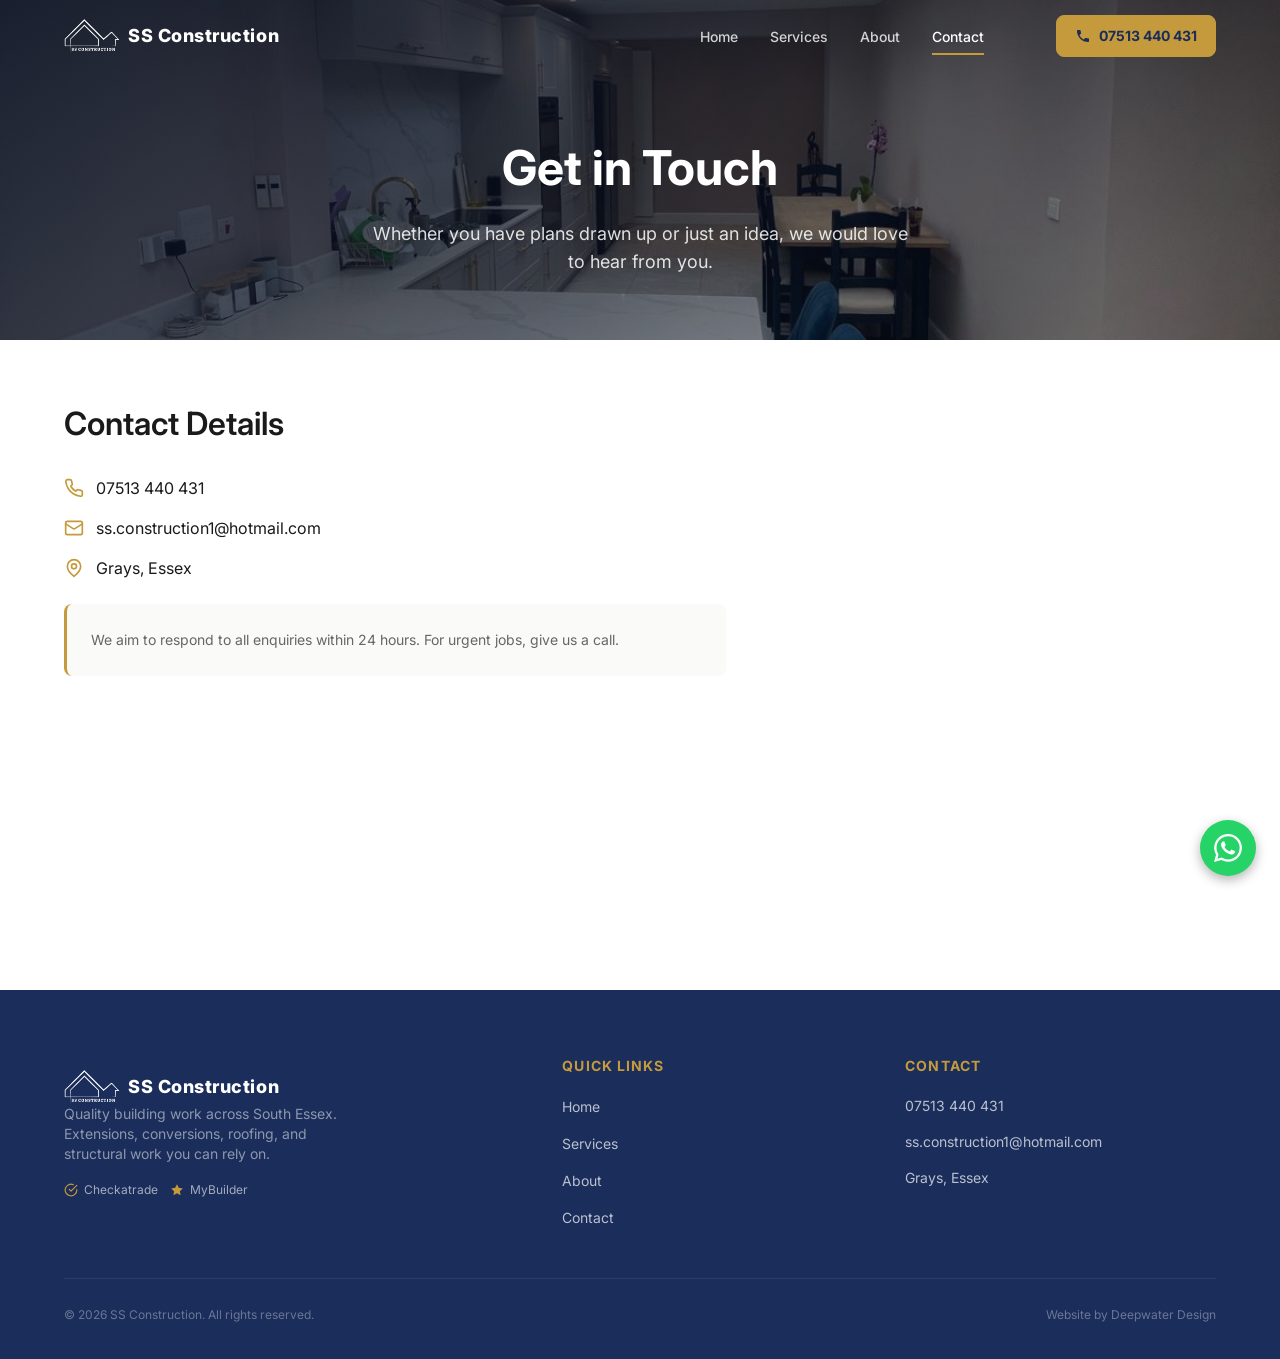
<file: contact.html>
<!DOCTYPE html>
<html lang="en-GB">
<head>
  <meta charset="utf-8">
  <meta name="viewport" content="width=device-width, initial-scale=1">
  <title>Contact Us | SS Construction — Free Quotes in South Essex</title>
  <meta name="description" content="Get in touch with SS Construction for a free, no-obligation quote. Extensions, loft conversions, roofing and general building work across South Essex. Call 07513 440 431.">

  <!-- Canonical -->
  <link rel="icon" type="image/png" sizes="48x48" href="favicon.png">
  <link rel="icon" type="image/png" sizes="32x32" href="favicon-32.png">
  <link rel="apple-touch-icon" sizes="180x180" href="apple-touch-icon.png">
  <link rel="canonical" href="https://ssc1.co.uk/contact.html">

  <!-- Open Graph -->
  <meta property="og:title" content="Contact Us | SS Construction">
  <meta property="og:description" content="Get in touch for a free, no-obligation quote. Extensions, loft conversions, roofing and general building work across South Essex.">
  <meta property="og:url" content="https://ssc1.co.uk/contact.html">
  <meta property="og:type" content="website">
  <meta property="og:image" content="https://ssc1.co.uk/images/living-space-2.jpg">
  <meta property="og:site_name" content="SS Construction">
  <meta property="og:locale" content="en_GB">

  <!-- Google Fonts — async -->
  <link rel="preconnect" href="https://fonts.googleapis.com">
  <link rel="preconnect" href="https://fonts.gstatic.com" crossorigin>
  <link rel="stylesheet" href="https://fonts.googleapis.com/css2?family=Inter:wght@400;500;600;700;800&display=swap" media="print" onload="this.media='all'">
  <noscript><link rel="stylesheet" href="https://fonts.googleapis.com/css2?family=Inter:wght@400;500;600;700;800&display=swap"></noscript>

  <!-- Styles -->
  <link rel="stylesheet" href="css/main.css">

  <!-- GA4 placeholder -->
  <!-- <script async src="https://www.googletagmanager.com/gtag/js?id=G-XXXXXXXXXX"></script>
  <script>
    window.dataLayer = window.dataLayer || [];
    function gtag(){dataLayer.push(arguments);}
    gtag('js', new Date());
    gtag('config', 'G-XXXXXXXXXX');
  </script> -->

  <!-- Schema.org -->
  <script type="application/ld+json">
  {
    "@context": "https://schema.org",
    "@type": "GeneralContractor",
    "name": "SS Construction",
    "url": "https://ssc1.co.uk",
    "telephone": "+447513440431",
    "email": "ss.construction1@hotmail.com",
    "address": {
      "@type": "PostalAddress",
      "addressLocality": "Grays",
      "addressRegion": "Essex",
      "addressCountry": "GB"
    },
    "description": "Family-run general builders in Grays, Essex. Extensions, loft conversions, garage conversions, roofing, new builds, and brickwork across South Essex.",
    "areaServed": ["Grays","Thurrock","Tilbury","Stanford-le-Hope","Basildon","Southend-on-Sea","Romford","Dagenham","Barking","Brentwood","Chelmsford","East London"],
    "aggregateRating": {
      "@type": "AggregateRating",
      "ratingValue": "5",
      "reviewCount": "16",
      "bestRating": "5"
    },
    "sameAs": [
      "https://www.checkatrade.com/trades/ssconstruction1114768",
      "https://www.mybuilder.com/profile/ss_construction_92"
    ]
  }
  </script>
</head>
<body>

  <!-- Skip link -->
  <a href="#main-content" class="skip-link">Skip to main content</a>

  <!-- Header -->
  <header class="header header--transparent">
    <div class="container"><div class="header__bar">
      <a href="index.html" class="logo" aria-label="SS Construction home">
        <img src="images/logo-final.png" alt="" class="logo__icon" width="48" height="48" aria-hidden="true">
        <span class="logo__text">SS Construction</span>
      </a>

      <nav class="nav" aria-label="Main navigation">
        <ul class="nav__links" role="list" id="primary-nav">
          <li><a href="index.html" class="nav__link">Home</a></li>
          <li><a href="services.html" class="nav__link">Services</a></li>
          <li><a href="about.html" class="nav__link">About</a></li>
          <li><a href="contact.html" class="nav__link" aria-current="page">Contact</a></li>
          <li>
            <a href="tel:+447513440431" class="nav__phone nav__phone--mobile" aria-label="Call us on 07513 440 431">
              <svg xmlns="http://www.w3.org/2000/svg" viewBox="0 0 24 24" fill="currentColor" aria-hidden="true"><path d="M6.62 10.79a15.05 15.05 0 0 0 6.59 6.59l2.2-2.2a1 1 0 0 1 1.01-.24 11.36 11.36 0 0 0 3.58.57 1 1 0 0 1 1 1V20a1 1 0 0 1-1 1A17 17 0 0 1 3 4a1 1 0 0 1 1-1h3.49a1 1 0 0 1 1 1 11.36 11.36 0 0 0 .57 3.58 1 1 0 0 1-.24 1.01l-2.2 2.2Z"/></svg>
              07513 440 431
            </a>
          </li>
        </ul>

        <a href="tel:+447513440431" class="nav__phone" aria-label="Call us on 07513 440 431">
          <svg xmlns="http://www.w3.org/2000/svg" viewBox="0 0 24 24" fill="currentColor" aria-hidden="true"><path d="M6.62 10.79a15.05 15.05 0 0 0 6.59 6.59l2.2-2.2a1 1 0 0 1 1.01-.24 11.36 11.36 0 0 0 3.58.57 1 1 0 0 1 1 1V20a1 1 0 0 1-1 1A17 17 0 0 1 3 4a1 1 0 0 1 1-1h3.49a1 1 0 0 1 1 1 11.36 11.36 0 0 0 .57 3.58 1 1 0 0 1-.24 1.01l-2.2 2.2Z"/></svg>
          07513 440 431
        </a>

        <button class="nav__toggle" aria-expanded="false" aria-controls="primary-nav" aria-label="Open menu">
          <svg xmlns="http://www.w3.org/2000/svg" viewBox="0 0 24 24" fill="none" stroke="currentColor" stroke-width="2" stroke-linecap="round" aria-hidden="true"><line x1="3" y1="6" x2="21" y2="6"/><line x1="3" y1="12" x2="21" y2="12"/><line x1="3" y1="18" x2="21" y2="18"/></svg>
        </button>
      </nav>
    </div></div>

    <div class="nav__overlay" aria-hidden="true"></div>
  </header>

  <!-- Main content -->
  <main id="main-content">

    <!-- Page hero -->
    <section class="hero hero--page" style="background-image: url('images/living-space-2.jpg');" aria-labelledby="contact-hero-heading">
      <div class="hero__inner container">
        <h1 id="contact-hero-heading">Get in Touch</h1>
        <p class="hero__sub">Whether you have plans drawn up or just an idea, we would love to hear from you.</p>
      </div>
    </section>

    <!-- Contact section -->
    <section class="section" aria-labelledby="contact-heading">
      <div class="container">
        <div class="contact-layout">

          <div class="contact-info">
            <h2 data-reveal>Contact Details</h2>

            <address>
              <a href="tel:+447513440431" class="contact-link">
                <svg aria-hidden="true" width="20" height="20" viewBox="0 0 24 24" fill="none" stroke="currentColor" stroke-width="2" stroke-linecap="round" stroke-linejoin="round"><path d="M22 16.92v3a2 2 0 01-2.18 2 19.79 19.79 0 01-8.63-3.07A19.5 19.5 0 015.19 12.86a19.79 19.79 0 01-3.07-8.67A2 2 0 014.11 2h3a2 2 0 012 1.72c.127.96.361 1.903.7 2.81a2 2 0 01-.45 2.11L8.09 9.91a16 16 0 006 6l1.27-1.27a2 2 0 012.11-.45c.907.339 1.85.573 2.81.7A2 2 0 0122 16.92z"/></svg>
                07513 440 431
              </a>

              <a href="mailto:ss.construction1@hotmail.com" class="contact-link">
                <svg aria-hidden="true" width="20" height="20" viewBox="0 0 24 24" fill="none" stroke="currentColor" stroke-width="2" stroke-linecap="round" stroke-linejoin="round"><rect width="20" height="16" x="2" y="4" rx="2"/><path d="m22 7-8.97 5.7a1.94 1.94 0 01-2.06 0L2 7"/></svg>
                ss.construction1@hotmail.com
              </a>

              <span class="contact-link">
                <svg aria-hidden="true" width="20" height="20" viewBox="0 0 24 24" fill="none" stroke="currentColor" stroke-width="2" stroke-linecap="round" stroke-linejoin="round"><path d="M20 10c0 6-8 12-8 12s-8-6-8-12a8 8 0 0116 0z"/><circle cx="12" cy="10" r="3"/></svg>
                Grays, Essex
              </span>
            </address>

            <div class="contact-note" data-reveal>
              <p>We aim to respond to all enquiries within 24 hours. For urgent jobs, give us a call.</p>
            </div>

            <div class="contact-map" data-reveal>
              <iframe
                src="https://www.google.com/maps/embed?pb=!1m18!1m12!1m3!1d39743.08344517493!2d0.3199!3d51.4758!2m3!1f0!2f0!3f0!3m2!1i1024!2i768!4f13.1!3m3!1m2!1s0x47d8b00f50e97b45%3A0x76f2b6d36e230012!2sGrays%2C%20UK!5e0!3m2!1sen!2suk!4v1710000000000"
                width="600"
                height="300"
                style="border:0;"
                allowfullscreen=""
                loading="lazy"
                referrerpolicy="no-referrer-when-downgrade"
                title="SS Construction location — Grays, Essex"
              ></iframe>
            </div>
          </div>

        </div>
      </div>
    </section>

  </main>

  <!-- Footer -->
  <footer class="footer">
    <div class="container">
      <div class="footer__grid">
        <div class="footer__about">
          <a href="index.html" class="logo" aria-label="SS Construction home">
            <img src="images/logo-final.png" alt="" class="logo__icon" width="48" height="48" aria-hidden="true">
            <span class="logo__text">SS Construction</span>
          </a>
          <p>Quality building work across South Essex. Extensions, conversions, roofing, and structural work you can rely on.</p>
          <div class="footer__reviews">
            <a href="https://www.checkatrade.com/trades/ssconstruction1114768" target="_blank" rel="noopener noreferrer" class="footer__review-link">
              <svg aria-hidden="true" viewBox="0 0 24 24" fill="none" stroke="currentColor" stroke-width="2" stroke-linecap="round" stroke-linejoin="round"><path d="M22 11.08V12a10 10 0 11-5.93-9.14"/><polyline points="22 4 12 14.01 9 11.01"/></svg>
              Checkatrade
            </a>
            <a href="https://www.mybuilder.com/profile/ss_construction_92" target="_blank" rel="noopener noreferrer" class="footer__review-link">
              <svg aria-hidden="true" viewBox="0 0 24 24" fill="currentColor"><path d="M12 2l3.09 6.26L22 9.27l-5 4.87 1.18 6.88L12 17.77l-6.18 3.25L7 14.14 2 9.27l6.91-1.01L12 2z"/></svg>
              MyBuilder
            </a>
          </div>
        </div>

        <div>
          <p class="footer__heading">Quick Links</p>
          <nav aria-label="Footer navigation">
            <ul class="footer__nav" role="list">
              <li><a href="index.html">Home</a></li>
              <li><a href="services.html">Services</a></li>
              <li><a href="about.html">About</a></li>
              <li><a href="contact.html">Contact</a></li>
            </ul>
          </nav>
        </div>

        <div>
          <p class="footer__heading">Contact</p>
          <address>
            <a href="tel:+447513440431">07513 440 431</a>
            <a href="mailto:ss.construction1@hotmail.com">ss.construction1@hotmail.com</a>
            <span>Grays, Essex</span>
          </address>
        </div>
      </div>

      <div class="footer__line">
        <p>&copy; 2026 SS Construction. All rights reserved.</p>
        <p>Website by <a href="https://deepwaterdesign.co.uk" target="_blank" rel="noopener noreferrer">Deepwater Design</a></p>
      </div>
    </div>
  </footer>

  <a href="https://wa.me/447513440431?text=Hi%2C%20I%27d%20like%20to%20enquire%20about%20a%20building%20project" class="whatsapp-float" target="_blank" rel="noopener" aria-label="Chat on WhatsApp">
    <svg viewBox="0 0 24 24" aria-hidden="true"><path d="M17.472 14.382c-.297-.149-1.758-.867-2.03-.967-.273-.099-.471-.148-.67.15-.197.297-.767.966-.94 1.164-.173.199-.347.223-.644.075-.297-.15-1.255-.463-2.39-1.475-.883-.788-1.48-1.761-1.653-2.059-.173-.297-.018-.458.13-.606.134-.133.298-.347.446-.52.149-.174.198-.298.298-.497.099-.198.05-.371-.025-.52-.075-.149-.669-1.612-.916-2.207-.242-.579-.487-.5-.669-.51-.173-.008-.371-.01-.57-.01-.198 0-.52.074-.792.372-.272.297-1.04 1.016-1.04 2.479 0 1.462 1.065 2.875 1.213 3.074.149.198 2.096 3.2 5.077 4.487.709.306 1.262.489 1.694.625.712.227 1.36.195 1.871.118.571-.085 1.758-.719 2.006-1.413.248-.694.248-1.289.173-1.413-.074-.124-.272-.198-.57-.347m-5.421 7.403h-.004a9.87 9.87 0 01-5.031-1.378l-.361-.214-3.741.982.998-3.648-.235-.374a9.86 9.86 0 01-1.51-5.26c.001-5.45 4.436-9.884 9.888-9.884 2.64 0 5.122 1.03 6.988 2.898a9.825 9.825 0 012.893 6.994c-.003 5.45-4.437 9.884-9.885 9.884m8.413-18.297A11.815 11.815 0 0012.05 0C5.495 0 .16 5.335.157 11.892c0 2.096.547 4.142 1.588 5.945L.057 24l6.305-1.654a11.882 11.882 0 005.683 1.448h.005c6.554 0 11.89-5.335 11.893-11.893a11.821 11.821 0 00-3.48-8.413z"/></svg>
  </a>

  <!-- Scripts -->
  <script src="js/nav.js" type="module"></script>
  <script src="js/reveal.js" type="module"></script>
  <script src="js/forms.js" type="module"></script>
  <script src="js/tracking.js" type="module"></script>

</body>
</html>
</file>
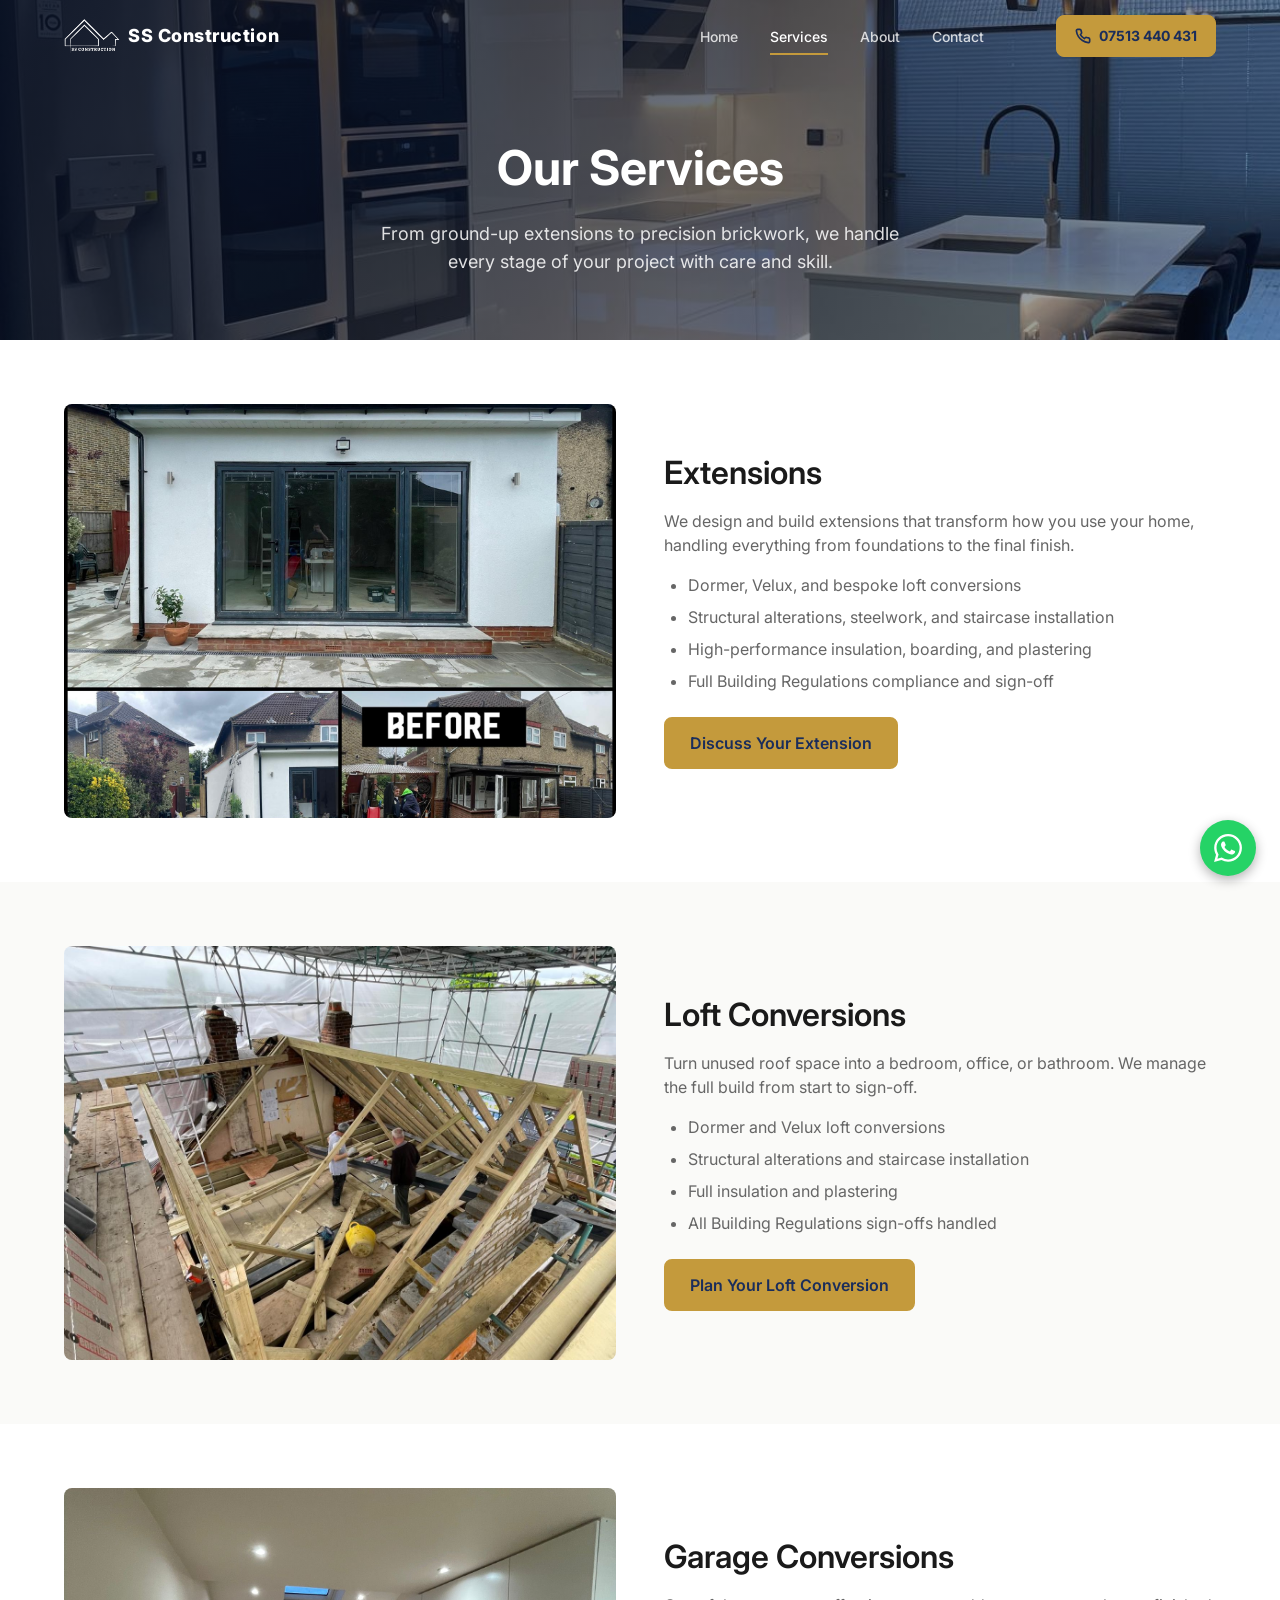
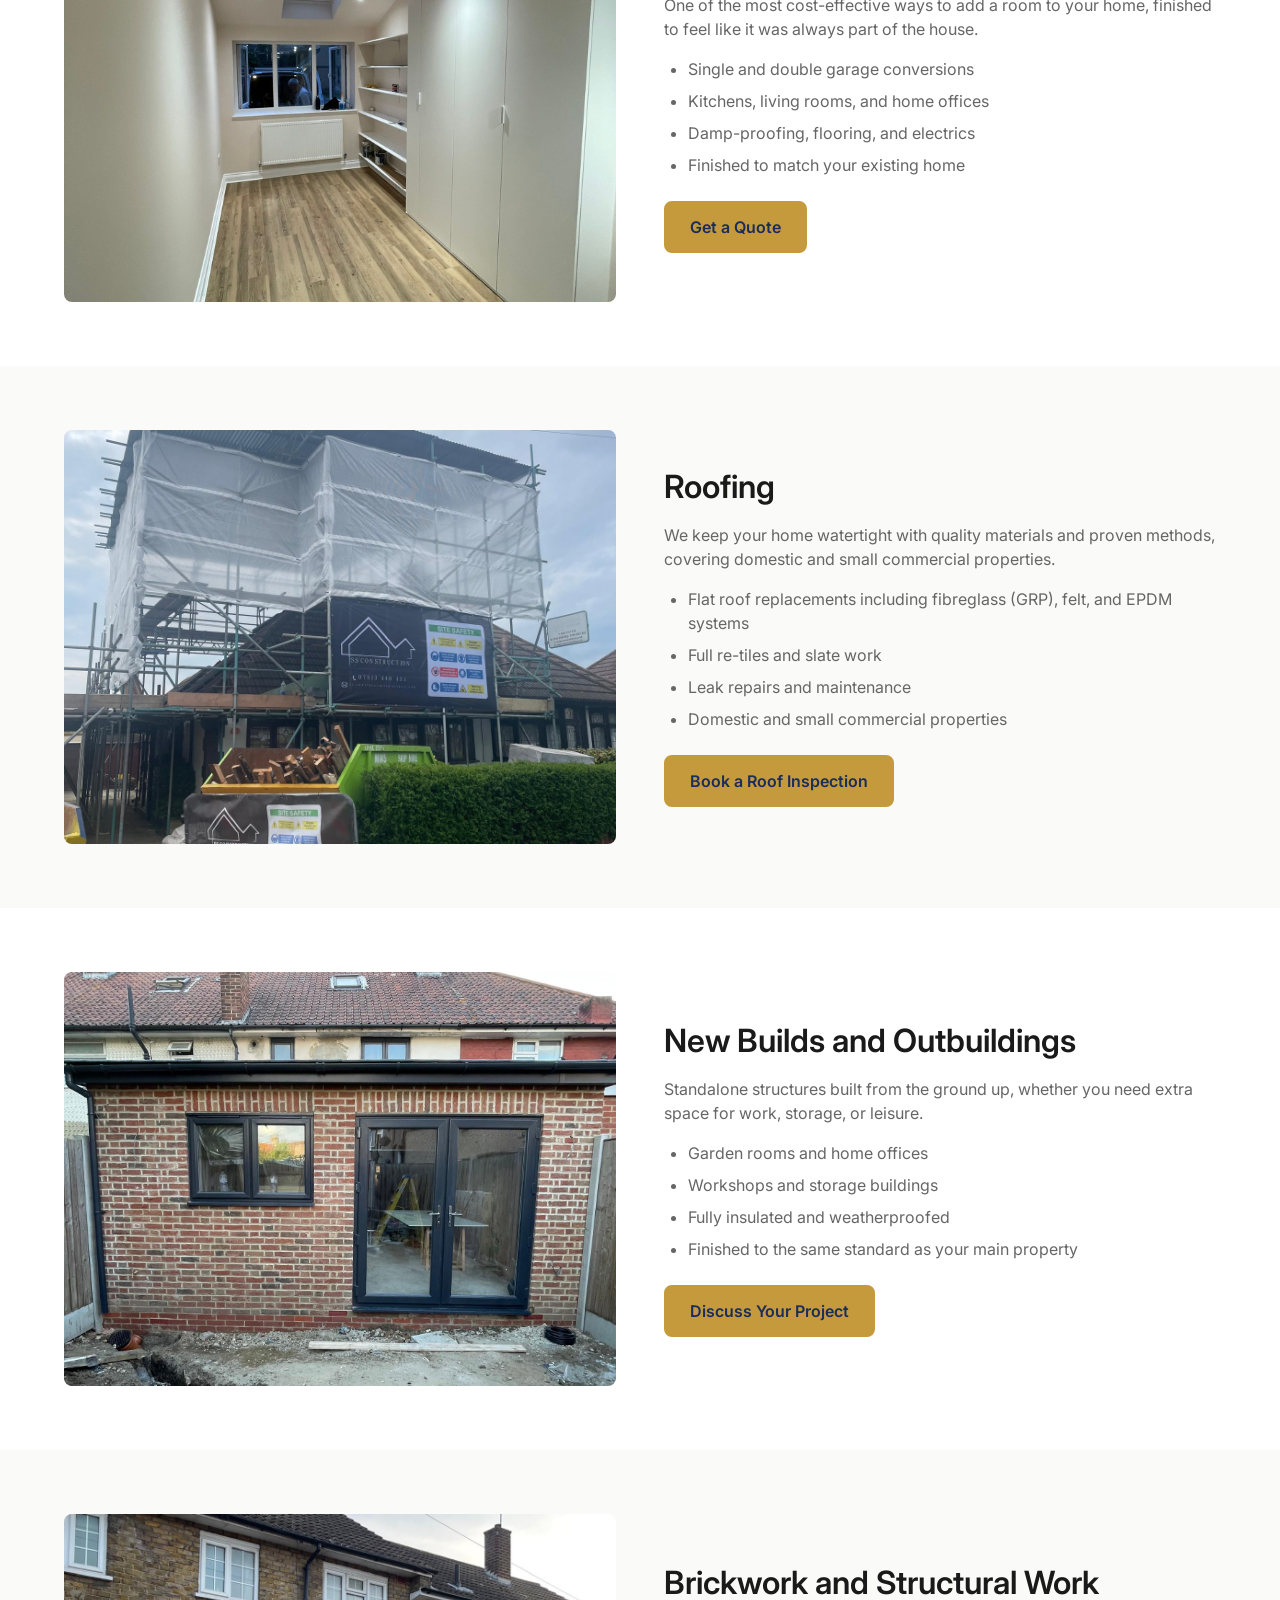
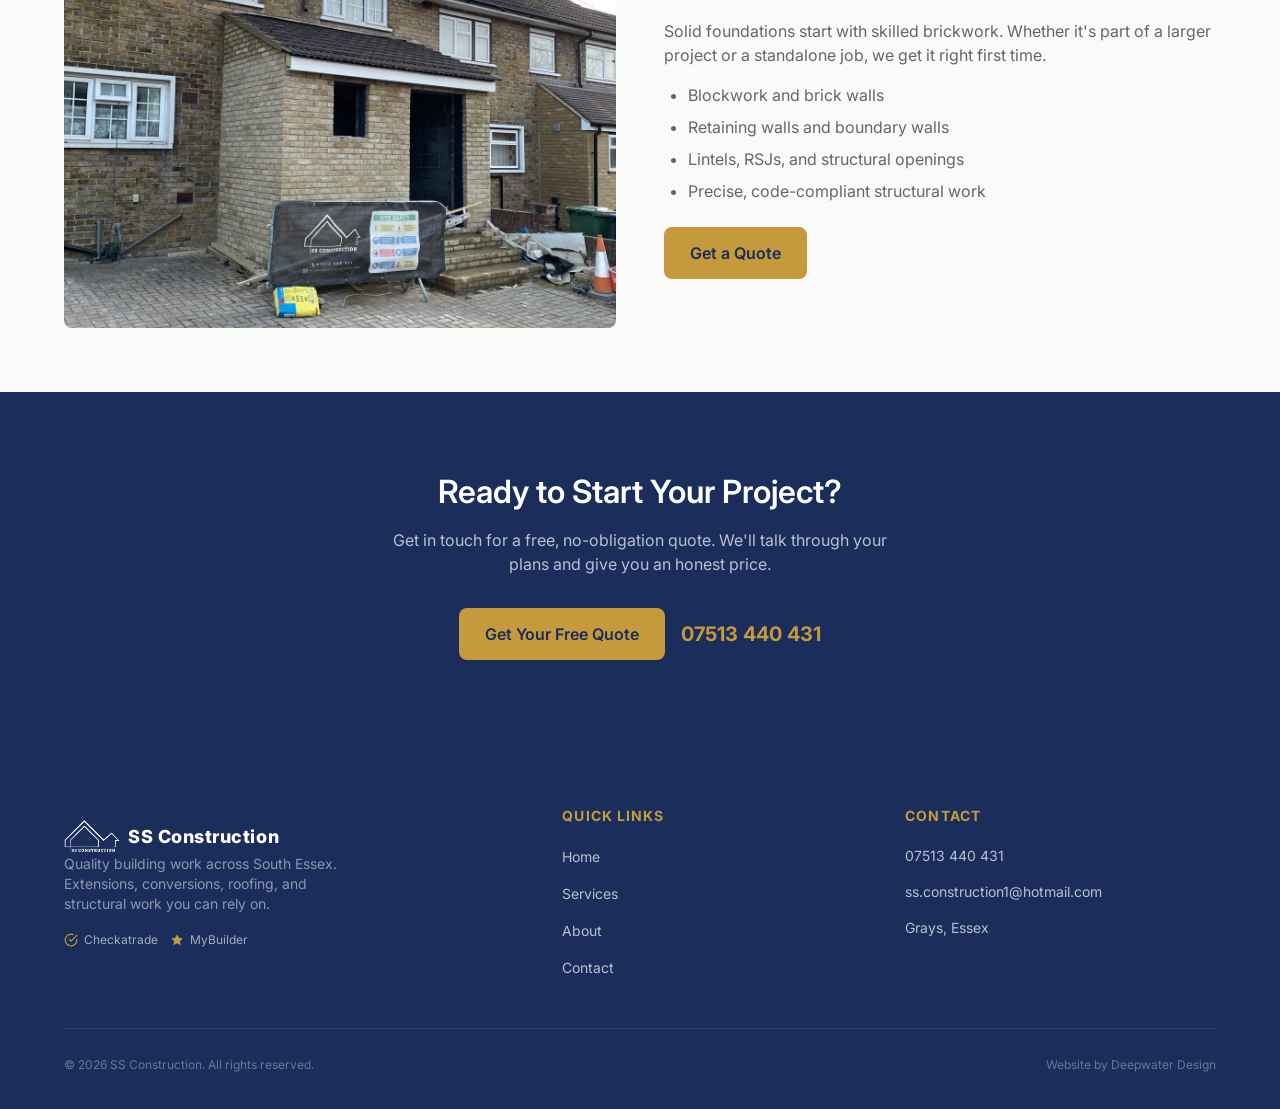
<file: services.html>
<!DOCTYPE html>
<html lang="en-GB">
<head>
  <meta charset="utf-8">
  <meta name="viewport" content="width=device-width, initial-scale=1">
  <title>Our Services | SS Construction — Extensions, Loft Conversions &amp; More in Essex</title>
  <meta name="description" content="SS Construction offers extensions, loft conversions, garage conversions, roofing, new builds, and brickwork across South Essex. Quality builds from a trusted local team in Grays.">

  <!-- Canonical -->
  <link rel="icon" type="image/png" sizes="48x48" href="favicon.png">
  <link rel="icon" type="image/png" sizes="32x32" href="favicon-32.png">
  <link rel="apple-touch-icon" sizes="180x180" href="apple-touch-icon.png">
  <link rel="canonical" href="https://ssc1.co.uk/services.html">

  <!-- Open Graph -->
  <meta property="og:title" content="Our Services | SS Construction">
  <meta property="og:description" content="Extensions, loft conversions, garage conversions, roofing, new builds, and structural brickwork across South Essex.">
  <meta property="og:url" content="https://ssc1.co.uk/services.html">
  <meta property="og:type" content="website">
  <meta property="og:image" content="https://ssc1.co.uk/images/kitchen-extension.jpg">
  <meta property="og:site_name" content="SS Construction">
  <meta property="og:locale" content="en_GB">

  <!-- Fonts -->
  <link rel="preconnect" href="https://fonts.googleapis.com">
  <link rel="preconnect" href="https://fonts.gstatic.com" crossorigin>
  <link rel="stylesheet" href="https://fonts.googleapis.com/css2?family=Inter:wght@400;500;600;700;800&display=swap" media="print" onload="this.media='all'">
  <noscript><link rel="stylesheet" href="https://fonts.googleapis.com/css2?family=Inter:wght@400;500;600;700;800&display=swap"></noscript>

  <!-- Styles -->
  <link rel="stylesheet" href="css/main.css">

  <!-- GA4: Replace G-XXXXXXXXXX with actual measurement ID -->
  <!-- <script async src="https://www.googletagmanager.com/gtag/js?id=G-XXXXXXXXXX"></script>
  <script>
    window.dataLayer = window.dataLayer || [];
    function gtag(){dataLayer.push(arguments);}
    gtag('js', new Date());
    gtag('config', 'G-XXXXXXXXXX');
  </script> -->
</head>
<body>

  <a href="#main-content" class="skip-link">Skip to main content</a>

  <!-- Header -->
  <header class="header header--transparent">
    <div class="container">
      <div class="header__bar">
        <a href="index.html" class="logo" aria-label="SS Construction home">
          <img src="images/logo-final.png" alt="" class="logo__icon" width="48" height="48" aria-hidden="true">
          <span class="logo__text">SS Construction</span>
        </a>

        <nav class="nav" aria-label="Main navigation">
          <ul class="nav__links" id="primary-nav" role="list">
            <li><a href="index.html" class="nav__link">Home</a></li>
            <li><a href="services.html" class="nav__link" aria-current="page">Services</a></li>
            <li><a href="about.html" class="nav__link">About</a></li>
            <li><a href="contact.html" class="nav__link">Contact</a></li>
            <li>
              <a href="tel:07513440431" class="nav__phone nav__phone--mobile" aria-label="Call SS Construction">
                <svg aria-hidden="true" width="16" height="16" viewBox="0 0 24 24" fill="none" stroke="currentColor" stroke-width="2.5" stroke-linecap="round" stroke-linejoin="round"><path d="M22 16.92v3a2 2 0 01-2.18 2 19.79 19.79 0 01-8.63-3.07A19.5 19.5 0 015.19 12.86a19.79 19.79 0 01-3.07-8.67A2 2 0 014.11 2h3a2 2 0 012 1.72c.127.96.361 1.903.7 2.81a2 2 0 01-.45 2.11L8.09 9.91a16 16 0 006 6l1.27-1.27a2 2 0 012.11-.45c.907.339 1.85.573 2.81.7A2 2 0 0122 16.92z"/></svg>
                07513 440 431
              </a>
            </li>
          </ul>

          <a href="tel:07513440431" class="nav__phone" aria-label="Call us on 07513 440 431">
            <svg aria-hidden="true" width="16" height="16" viewBox="0 0 24 24" fill="none" stroke="currentColor" stroke-width="2.5" stroke-linecap="round" stroke-linejoin="round"><path d="M22 16.92v3a2 2 0 01-2.18 2 19.79 19.79 0 01-8.63-3.07A19.5 19.5 0 015.19 12.86a19.79 19.79 0 01-3.07-8.67A2 2 0 014.11 2h3a2 2 0 012 1.72c.127.96.361 1.903.7 2.81a2 2 0 01-.45 2.11L8.09 9.91a16 16 0 006 6l1.27-1.27a2 2 0 012.11-.45c.907.339 1.85.573 2.81.7A2 2 0 0122 16.92z"/></svg>
            07513 440 431
          </a>

          <button class="nav__toggle" aria-expanded="false" aria-controls="primary-nav" aria-label="Open menu">
            <svg aria-hidden="true" width="24" height="24" viewBox="0 0 24 24">
              <rect y="4" width="24" height="2" fill="currentColor" rx="1"/>
              <rect y="11" width="24" height="2" fill="currentColor" rx="1"/>
              <rect y="18" width="24" height="2" fill="currentColor" rx="1"/>
            </svg>
          </button>
        </nav>
      </div>
    </div>

    <div class="nav__overlay" aria-hidden="true"></div>
  </header>

  <main id="main-content">

    <!-- Page Hero -->
    <section class="hero hero--page" style="background-image: url('images/kitchen-extension.jpg');">
      <div class="container">
        <div class="hero__inner">
          <h1>Our Services</h1>
          <p class="hero__sub">From ground-up extensions to precision brickwork, we handle every stage of your project with care and skill.</p>
        </div>
      </div>
    </section>

    <!-- Extensions -->
    <section class="section" aria-labelledby="service-extensions">
      <div class="container">
        <div class="service-block">
          <img src="images/extension-bifold.jpg" alt="Completed rear extension with bifold doors in South Essex" class="service-block__img" width="800" height="600" loading="lazy" decoding="async">
          <div class="service-block__body">
            <h2 id="service-extensions" data-reveal>Extensions</h2>
            <p>We design and build extensions that transform how you use your home, handling everything from foundations to the final finish.</p>
            <ul>
              <li>Dormer, Velux, and bespoke loft conversions</li>
              <li>Structural alterations, steelwork, and staircase installation</li>
              <li>High-performance insulation, boarding, and plastering</li>
              <li>Full Building Regulations compliance and sign-off</li>
            </ul>
            <a href="contact.html" class="btn btn--primary">Discuss Your Extension</a>
          </div>
        </div>
      </div>
    </section>

    <!-- Loft Conversions -->
    <section class="section section--warm" aria-labelledby="service-loft-conversions">
      <div class="container">
        <div class="service-block service-block--flip">
          <img src="images/loft-conversion.jpg" alt="Loft conversion structural work with timber framing and roof trusses" class="service-block__img" width="800" height="600" loading="lazy" decoding="async">
          <div class="service-block__body">
            <h2 id="service-loft-conversions" data-reveal>Loft Conversions</h2>
            <p>Turn unused roof space into a bedroom, office, or bathroom. We manage the full build from start to sign-off.</p>
            <ul>
              <li>Dormer and Velux loft conversions</li>
              <li>Structural alterations and staircase installation</li>
              <li>Full insulation and plastering</li>
              <li>All Building Regulations sign-offs handled</li>
            </ul>
            <a href="contact.html" class="btn btn--primary">Plan Your Loft Conversion</a>
          </div>
        </div>
      </div>
    </section>

    <!-- Garage Conversions -->
    <section class="section" aria-labelledby="service-garage-conversions">
      <div class="container">
        <div class="service-block">
          <img src="images/garage-conversion.jpg" alt="Garage conversion showing before, during, and finished interior" class="service-block__img" width="800" height="600" loading="lazy" decoding="async">
          <div class="service-block__body">
            <h2 id="service-garage-conversions" data-reveal>Garage Conversions</h2>
            <p>One of the most cost-effective ways to add a room to your home, finished to feel like it was always part of the house.</p>
            <ul>
              <li>Single and double garage conversions</li>
              <li>Kitchens, living rooms, and home offices</li>
              <li>Damp-proofing, flooring, and electrics</li>
              <li>Finished to match your existing home</li>
            </ul>
            <a href="contact.html" class="btn btn--primary">Get a Quote</a>
          </div>
        </div>
      </div>
    </section>

    <!-- Roofing -->
    <section class="section section--warm" aria-labelledby="service-roofing">
      <div class="container">
        <div class="service-block service-block--flip">
          <img src="images/extension-scaffolding.jpg" alt="Scaffolding around a property during roofing work" class="service-block__img" width="800" height="600" loading="lazy" decoding="async">
          <div class="service-block__body">
            <h2 id="service-roofing" data-reveal>Roofing</h2>
            <p>We keep your home watertight with quality materials and proven methods, covering domestic and small commercial properties.</p>
            <ul>
              <li>Flat roof replacements including fibreglass (GRP), felt, and EPDM systems</li>
              <li>Full re-tiles and slate work</li>
              <li>Leak repairs and maintenance</li>
              <li>Domestic and small commercial properties</li>
            </ul>
            <a href="contact.html" class="btn btn--primary">Book a Roof Inspection</a>
          </div>
        </div>
      </div>
    </section>

    <!-- New Builds and Outbuildings -->
    <section class="section" aria-labelledby="service-new-builds">
      <div class="container">
        <div class="service-block">
          <img src="images/new-builds.jpg" alt="New build project by SS Construction" class="service-block__img" width="800" height="600" loading="lazy" decoding="async">
          <div class="service-block__body">
            <h2 id="service-new-builds" data-reveal>New Builds and Outbuildings</h2>
            <p>Standalone structures built from the ground up, whether you need extra space for work, storage, or leisure.</p>
            <ul>
              <li>Garden rooms and home offices</li>
              <li>Workshops and storage buildings</li>
              <li>Fully insulated and weatherproofed</li>
              <li>Finished to the same standard as your main property</li>
            </ul>
            <a href="contact.html" class="btn btn--primary">Discuss Your Project</a>
          </div>
        </div>
      </div>
    </section>

    <!-- Brickwork and Structural Work -->
    <section class="section section--warm" aria-labelledby="service-brickwork">
      <div class="container">
        <div class="service-block service-block--flip">
          <img src="images/porch-extension.jpg" alt="Brickwork on a porch extension showing precise block laying" class="service-block__img" width="800" height="600" loading="lazy" decoding="async">
          <div class="service-block__body">
            <h2 id="service-brickwork" data-reveal>Brickwork and Structural Work</h2>
            <p>Solid foundations start with skilled brickwork. Whether it's part of a larger project or a standalone job, we get it right first time.</p>
            <ul>
              <li>Blockwork and brick walls</li>
              <li>Retaining walls and boundary walls</li>
              <li>Lintels, RSJs, and structural openings</li>
              <li>Precise, code-compliant structural work</li>
            </ul>
            <a href="contact.html" class="btn btn--primary">Get a Quote</a>
          </div>
        </div>
      </div>
    </section>

    <!-- CTA -->
    <section class="cta" aria-labelledby="cta-heading">
      <div class="container">
        <h2 id="cta-heading">Ready to Start Your Project?</h2>
        <p>Get in touch for a free, no-obligation quote. We'll talk through your plans and give you an honest price.</p>
        <div class="cta__actions">
          <a href="contact.html" class="btn btn--primary">Get Your Free Quote</a>
          <a href="tel:07513440431" class="cta__phone">07513 440 431</a>
        </div>
      </div>
    </section>

  </main>

  <!-- Footer -->
  <footer class="footer">
    <div class="container">
      <div class="footer__grid">
        <div class="footer__about">
          <a href="index.html" class="logo" aria-label="SS Construction home">
            <img src="images/logo-final.png" alt="" class="logo__icon" width="48" height="48" aria-hidden="true">
            <span class="logo__text">SS Construction</span>
          </a>
          <p>Quality building work across South Essex. Extensions, conversions, roofing, and structural work you can rely on.</p>
          <div class="footer__reviews">
            <a href="https://www.checkatrade.com/trades/ssconstruction1114768" target="_blank" rel="noopener noreferrer" class="footer__review-link">
              <svg aria-hidden="true" viewBox="0 0 24 24" fill="none" stroke="currentColor" stroke-width="2" stroke-linecap="round" stroke-linejoin="round"><path d="M22 11.08V12a10 10 0 11-5.93-9.14"/><polyline points="22 4 12 14.01 9 11.01"/></svg>
              Checkatrade
            </a>
            <a href="https://www.mybuilder.com/profile/ss_construction_92" target="_blank" rel="noopener noreferrer" class="footer__review-link">
              <svg aria-hidden="true" viewBox="0 0 24 24" fill="currentColor"><path d="M12 2l3.09 6.26L22 9.27l-5 4.87 1.18 6.88L12 17.77l-6.18 3.25L7 14.14 2 9.27l6.91-1.01L12 2z"/></svg>
              MyBuilder
            </a>
          </div>
        </div>

        <div>
          <p class="footer__heading">Quick Links</p>
          <ul class="footer__nav" role="list">
            <li><a href="index.html">Home</a></li>
            <li><a href="services.html" aria-current="page">Services</a></li>
            <li><a href="about.html">About</a></li>
            <li><a href="contact.html">Contact</a></li>
          </ul>
        </div>

        <div>
          <p class="footer__heading">Contact</p>
          <address>
            <a href="tel:07513440431">07513 440 431</a>
            <a href="mailto:ss.construction1@hotmail.com">ss.construction1@hotmail.com</a>
            <span>Grays, Essex</span>
          </address>
        </div>
      </div>

      <div class="footer__line">
        <p>&copy; <time datetime="2026">2026</time> SS Construction. All rights reserved.</p>
        <p>Website by <a href="https://deepwaterdesign.co.uk" target="_blank" rel="noopener noreferrer">Deepwater Design</a></p>
      </div>
    </div>
  </footer>

  <a href="https://wa.me/447513440431?text=Hi%2C%20I%27d%20like%20to%20enquire%20about%20a%20building%20project" class="whatsapp-float" target="_blank" rel="noopener" aria-label="Chat on WhatsApp">
    <svg viewBox="0 0 24 24" aria-hidden="true"><path d="M17.472 14.382c-.297-.149-1.758-.867-2.03-.967-.273-.099-.471-.148-.67.15-.197.297-.767.966-.94 1.164-.173.199-.347.223-.644.075-.297-.15-1.255-.463-2.39-1.475-.883-.788-1.48-1.761-1.653-2.059-.173-.297-.018-.458.13-.606.134-.133.298-.347.446-.52.149-.174.198-.298.298-.497.099-.198.05-.371-.025-.52-.075-.149-.669-1.612-.916-2.207-.242-.579-.487-.5-.669-.51-.173-.008-.371-.01-.57-.01-.198 0-.52.074-.792.372-.272.297-1.04 1.016-1.04 2.479 0 1.462 1.065 2.875 1.213 3.074.149.198 2.096 3.2 5.077 4.487.709.306 1.262.489 1.694.625.712.227 1.36.195 1.871.118.571-.085 1.758-.719 2.006-1.413.248-.694.248-1.289.173-1.413-.074-.124-.272-.198-.57-.347m-5.421 7.403h-.004a9.87 9.87 0 01-5.031-1.378l-.361-.214-3.741.982.998-3.648-.235-.374a9.86 9.86 0 01-1.51-5.26c.001-5.45 4.436-9.884 9.888-9.884 2.64 0 5.122 1.03 6.988 2.898a9.825 9.825 0 012.893 6.994c-.003 5.45-4.437 9.884-9.885 9.884m8.413-18.297A11.815 11.815 0 0012.05 0C5.495 0 .16 5.335.157 11.892c0 2.096.547 4.142 1.588 5.945L.057 24l6.305-1.654a11.882 11.882 0 005.683 1.448h.005c6.554 0 11.89-5.335 11.893-11.893a11.821 11.821 0 00-3.48-8.413z"/></svg>
  </a>

  <script type="module" src="js/nav.js"></script>
  <script type="module" src="js/reveal.js"></script>
  <script type="module" src="js/tracking.js"></script>

</body>
</html>
</file>
<file: css/main.css>
@layer reset, base, layout, components, utilities;

/* ============================================
   SS Construction — ssc1.co.uk
   UX4G design system — 8px grid, 12-col layout
   ============================================ */

/* ---------- RESET ---------- */
@layer reset {
  *, *::before, *::after { box-sizing: border-box; }
  * { margin: 0; padding: 0; }
  img, picture, video, svg { display: block; max-width: 100%; }
  input, button, textarea, select { font: inherit; }
  button { cursor: pointer; }
  ul[role="list"], .clean-list { list-style: none; padding: 0; }
}

/* ---------- BASE ---------- */
@layer base {
  :root {
    /* Brand */
    --brand: #1a2d5b;
    --accent: #c49a3c;
    --accent-hover: #b08832;

    /* Neutral palette */
    --white: #ffffff;
    --bg: #ffffff;
    --bg-warm: #fafaf8;
    --text: #1a1a1a;
    --text-muted: #666666;
    --border: #e5e5e5;
    --text-on-dark: #f0f0f0;

    /* Functional */
    --success: #15803d;
    --error: #b91c1c;
    --focus: #c49a3c;
    --overlay: rgba(14, 22, 40, 0.7);

    /* Spacing — strict 8px scale */
    --s8: 8px;    --s16: 16px;   --s24: 24px;
    --s32: 32px;  --s40: 40px;   --s48: 48px;
    --s64: 64px;  --s80: 80px;

    /* Layout */
    --container: 1200px;
    --gutter: 24px;
    --radius: 8px;

    /* Typography */
    --font: 'Inter', system-ui, -apple-system, sans-serif;
    --h1: 48px;  --h1-lh: 56px;
    --h2: 32px;  --h2-lh: 40px;
    --h3: 24px;  --h3-lh: 32px;
    --body: 16px; --body-lh: 24px;
    --small: 14px; --small-lh: 20px;
  }

  html { scroll-behavior: smooth; }

  body {
    font-family: var(--font);
    font-size: var(--body);
    line-height: var(--body-lh);
    color: var(--text);
    background: var(--bg);
    -webkit-font-smoothing: antialiased;
  }

  h1 { font-size: var(--h1); line-height: var(--h1-lh); font-weight: 700; }
  h2 { font-size: var(--h2); line-height: var(--h2-lh); font-weight: 600; }
  h3 { font-size: var(--h3); line-height: var(--h3-lh); font-weight: 600; }

  @media (max-width: 768px) {
    :root {
      --h1: 32px; --h1-lh: 40px;
      --h2: 24px; --h2-lh: 32px;
      --h3: 20px; --h3-lh: 28px;
    }
  }

  a { color: var(--accent); text-decoration: none; }
  a:hover { color: var(--accent-hover); }

  ::selection { background: var(--accent); color: var(--white); }

  :focus-visible {
    outline: 2px solid var(--focus);
    outline-offset: 2px;
  }
}

/* ---------- LAYOUT ---------- */
@layer layout {
  .container {
    width: 100%;
    max-width: var(--container);
    margin: 0 auto;
    padding: 0 var(--gutter);
  }

  .section {
    padding: var(--s64) 0;
  }

  .section--warm { background: var(--bg-warm); }
  .section--dark { background: var(--brand); color: var(--text-on-dark); }

  @media (max-width: 768px) {
    .section { padding: var(--s32) 0; }
  }

  .prose { max-width: 700px; }
  .prose h2 { margin-bottom: var(--s16); }
  .prose p + p { margin-top: var(--s16); }
}

/* ---------- COMPONENTS ---------- */
@layer components {

  /* --- Skip link --- */
  .skip-link {
    position: absolute;
    top: -100%;
    left: var(--s24);
    background: var(--accent);
    color: var(--text);
    padding: var(--s8) var(--s16);
    border-radius: var(--radius);
    font-weight: 600;
    z-index: 1000;
  }
  .skip-link:focus { top: var(--s16); }

  /* --- Header --- */
  .header {
    position: fixed;
    top: 0;
    left: 0;
    right: 0;
    z-index: 100;
    background: var(--brand);
    transition: background 0.4s ease, box-shadow 0.4s ease;
  }

  .header.is-scrolled {
    box-shadow: 0 1px 8px rgba(0,0,0,0.12);
  }

  .header--transparent { background: transparent; }
  .header--transparent.is-scrolled { background: var(--brand); }

  .header__bar {
    display: flex;
    align-items: center;
    justify-content: space-between;
    height: 72px;
  }

  .logo {
    display: flex;
    align-items: center;
    gap: var(--s8);
    text-decoration: none;
    flex-shrink: 0;
  }

  .logo__icon { width: 56px; height: auto; }

  .logo__text {
    font-size: 18px;
    font-weight: 800;
    letter-spacing: 0.03em;
    color: var(--white);
  }

  .nav {
    display: flex;
    align-items: center;
    gap: var(--s24);
  }

  .nav__links {
    display: flex;
    align-items: center;
    gap: var(--s32);
    list-style: none;
    padding: 0;
    margin: 0;
  }

  .nav__link {
    color: rgba(255,255,255,0.8);
    font-size: var(--small);
    font-weight: 500;
    text-decoration: none;
    padding: var(--s8) 0;
    border-bottom: 2px solid transparent;
    transition: color 0.2s, border-color 0.2s;
  }

  .nav__link:hover {
    color: var(--white);
    border-bottom-color: rgba(255,255,255,0.4);
  }

  .nav__link[aria-current="page"] {
    color: var(--white);
    border-bottom-color: var(--accent);
  }

  /* Desktop phone — only the standalone one, never the one inside the menu */
  .nav__phone {
    color: var(--brand);
    font-weight: 700;
    font-size: var(--small);
    text-decoration: none;
    display: none;
    align-items: center;
    gap: var(--s8);
    white-space: nowrap;
    margin-left: var(--s16);
    padding: 8px 18px;
    background: var(--accent);
    border: 1.5px solid var(--accent);
    border-radius: var(--radius);
    transition: background 0.3s ease, border-color 0.3s ease, color 0.3s ease;
  }

  .nav__phone:hover {
    background: transparent;
    border-color: var(--accent);
    color: var(--accent);
  }

  @media (min-width: 769px) {
    .nav__phone:not(.nav__phone--mobile) { display: flex; }
  }

  /* Mobile phone inside menu — hidden on desktop, shown in slide-out */
  .nav__phone--mobile { display: none !important; }

  .nav__phone svg { width: 16px; height: 16px; flex-shrink: 0; }

  .nav__toggle {
    display: none;
    background: none;
    border: none;
    color: var(--white);
    padding: var(--s8);
  }

  .nav__toggle svg { width: 24px; height: 24px; }

  @media (max-width: 768px) {
    .nav__links {
      position: fixed;
      top: 0;
      right: 0;
      bottom: 0;
      width: min(80vw, 320px);
      flex-direction: column;
      align-items: flex-start;
      background: var(--brand);
      padding: var(--s80) var(--s32) var(--s32);
      gap: var(--s8);
      transform: translateX(100%);
      transition: transform 0.3s ease;
      box-shadow: -4px 0 24px rgba(0,0,0,0.2);
      z-index: 99;
    }

    .nav__links.is-open { transform: translateX(0); }

    .nav__link {
      font-size: var(--body);
      padding: var(--s8) 0;
      width: 100%;
    }

    .nav__toggle { display: block; }

    .nav__links .nav__phone--mobile {
      display: flex !important;
      align-items: center;
      gap: var(--s8);
      color: var(--accent);
      font-weight: 600;
      margin-top: auto;
      font-size: var(--body);
      text-decoration: none;
      background: none;
      border: none;
      padding: var(--s8) 0;
      border-radius: 0;
    }

    .nav__links .nav__phone--mobile:hover { color: var(--white); }

    .nav__links .nav__phone--mobile svg { width: 20px; height: 20px; }
  }

  .nav__overlay {
    position: fixed;
    inset: 0;
    background: rgba(0,0,0,0.4);
    z-index: 98;
    opacity: 0;
    visibility: hidden;
    transition: opacity 0.3s, visibility 0.3s;
  }

  .nav__overlay.is-visible { opacity: 1; visibility: visible; }

  /* --- Buttons --- */
  .btn {
    display: inline-flex;
    align-items: center;
    justify-content: center;
    gap: var(--s8);
    padding: 12px 24px;
    font-size: var(--body);
    font-weight: 600;
    border: 2px solid transparent;
    border-radius: var(--radius);
    text-decoration: none;
    cursor: pointer;
    transition: background 0.2s, color 0.2s, border-color 0.2s;
  }

  .btn:active { transform: scale(0.98); }

  .btn--primary {
    background: var(--accent);
    color: var(--brand);
    border-color: var(--accent);
  }

  .btn--primary:hover {
    background: var(--accent-hover);
    border-color: var(--accent-hover);
    color: var(--brand);
  }

  .btn--outline {
    background: transparent;
    color: var(--white);
    border-color: rgba(255,255,255,0.4);
  }

  .btn--outline:hover {
    background: var(--white);
    color: var(--brand);
    border-color: var(--white);
  }

  .btn--dark {
    background: var(--brand);
    color: var(--white);
    border-color: var(--brand);
  }

  .btn--dark:hover {
    background: transparent;
    color: var(--brand);
  }

  .btn--full { width: 100%; }

  /* --- Hero --- */
  .hero {
    position: relative;
    min-height: 85vh;
    display: flex;
    align-items: center;
    background-size: cover;
    background-position: center;
    overflow: hidden;
  }

  .hero::before {
    content: '';
    position: absolute;
    inset: 0;
    background: linear-gradient(
      135deg,
      rgba(10, 18, 38, 0.88) 0%,
      rgba(10, 18, 38, 0.55) 60%,
      rgba(10, 18, 38, 0.3) 100%
    );
  }

  .hero__inner {
    position: relative;
    z-index: 1;
    max-width: 640px;
    padding: var(--s80) 0 var(--s64);
  }

  .hero__tag {
    display: inline-block;
    font-size: var(--small);
    font-weight: 600;
    letter-spacing: 0.12em;
    text-transform: uppercase;
    color: var(--accent);
    margin-bottom: var(--s16);
  }

  .hero h1 { color: var(--white); margin-bottom: var(--s24); }

  .hero__sub {
    color: rgba(255,255,255,0.85);
    font-size: 18px;
    line-height: 28px;
    margin-bottom: var(--s32);
    max-width: 540px;
  }

  .hero__cta { display: flex; flex-wrap: wrap; gap: var(--s16); margin-bottom: var(--s40); }

  .hero__proof {
    display: flex;
    flex-wrap: wrap;
    gap: var(--s24);
    list-style: none;
    padding: 0;
  }

  .hero__proof li {
    display: flex;
    align-items: center;
    gap: var(--s8);
    color: rgba(255,255,255,0.75);
    font-size: var(--small);
    font-weight: 500;
  }

  .hero__proof svg { color: var(--accent); flex-shrink: 0; }

  /* --- Trust badges --- */
  .trust-badges {
    display: flex;
    flex-wrap: wrap;
    gap: 12px;
    margin-top: var(--s24);
  }

  .trust-badge {
    display: inline-flex;
    align-items: center;
    gap: var(--s8);
    padding: 8px 16px;
    border: 1.5px solid rgba(255,255,255,0.2);
    border-radius: var(--radius);
    color: var(--white);
    font-size: var(--small);
    font-weight: 600;
    text-decoration: none;
    transition: border-color 0.3s ease, background 0.3s ease;
  }

  .trust-badge:hover {
    border-color: var(--accent);
    background: rgba(196, 154, 60, 0.1);
    color: var(--white);
  }

  .trust-badge svg { width: 18px; height: 18px; color: var(--accent); flex-shrink: 0; }

  .trust-badge__rating {
    color: var(--accent);
    font-weight: 700;
  }

  /* Trust badges on light backgrounds */
  .trust-badges--light .trust-badge {
    border-color: var(--border);
    color: var(--text);
  }

  .trust-badges--light .trust-badge:hover {
    border-color: var(--accent);
    background: rgba(196, 154, 60, 0.06);
    color: var(--text);
  }

  /* --- Page hero (inner pages) --- */
  .hero--page {
    min-height: auto;
    padding: 140px 0 var(--s64);
    text-align: center;
  }

  .hero--page .hero__inner {
    max-width: 700px;
    margin: 0 auto;
    padding: 0 var(--gutter);
  }

  .hero--page .hero__sub { margin: 0 auto; }

  @media (max-width: 768px) {
    .hero { min-height: 70vh; }
    .hero--page { padding: 120px 0 var(--s32); }
  }

  /* --- Section headers --- */
  .section__eyebrow {
    font-size: var(--small);
    font-weight: 600;
    letter-spacing: 0.12em;
    text-transform: uppercase;
    color: var(--accent);
    margin-bottom: var(--s8);
  }

  .section__title { margin-bottom: var(--s16); }

  .section__intro {
    color: var(--text-muted);
    max-width: 600px;
    margin-bottom: var(--s48);
  }

  .section--dark .section__intro { color: rgba(255,255,255,0.7); }

  .section__head--center {
    text-align: center;
    max-width: 600px;
    margin: 0 auto var(--s48);
  }

  .section__head--center .section__intro { margin-inline: auto; }

  /* --- Feature list (replaces card grid for 'Why Us') --- */
  .features {
    display: grid;
    grid-template-columns: 1fr;
    gap: var(--s32);
  }

  @media (min-width: 769px) {
    .features { grid-template-columns: repeat(3, 1fr); }
  }

  .feature {
    padding: var(--s24);
    border: 1px solid var(--border);
    border-radius: var(--radius);
    transition: border-color 0.2s;
  }

  .feature:hover { border-color: var(--accent); }

  .feature__icon {
    width: 48px;
    height: 48px;
    display: flex;
    align-items: center;
    justify-content: center;
    background: rgba(196, 154, 60, 0.08);
    border-radius: var(--radius);
    margin-bottom: var(--s16);
    color: var(--accent);
  }

  .feature__icon svg { width: 24px; height: 24px; }
  .feature h3 { margin-bottom: var(--s8); }
  .feature p { color: var(--text-muted); font-size: var(--small); line-height: var(--small-lh); }

  /* --- Services grid (homepage) --- */
  .services-grid {
    display: grid;
    grid-template-columns: 1fr;
    gap: var(--s16);
  }

  @media (min-width: 769px) {
    .services-grid { grid-template-columns: repeat(3, 1fr); }
  }

  .service-tile {
    position: relative;
    display: block;
    border-radius: var(--radius);
    overflow: hidden;
    aspect-ratio: 4 / 3;
    text-decoration: none;
    color: var(--white);
  }

  .service-tile img {
    width: 100%;
    height: 100%;
    object-fit: cover;
    transition: transform 0.4s ease;
  }

  .service-tile:hover img { transform: scale(1.04); }

  .service-tile__overlay {
    position: absolute;
    inset: 0;
    background: linear-gradient(to top, rgba(10,18,38,0.85) 0%, rgba(10,18,38,0.1) 60%);
    display: flex;
    flex-direction: column;
    justify-content: flex-end;
    padding: var(--s24);
  }

  .service-tile__overlay h3 {
    color: var(--white);
    margin-bottom: var(--s8);
  }

  .service-tile__overlay p {
    color: rgba(255,255,255,0.7);
    font-size: var(--small);
    line-height: var(--small-lh);
  }

  /* --- Service detail (services page) --- */
  .service-block {
    display: grid;
    grid-template-columns: 1fr;
    gap: var(--s32);
    align-items: center;
  }

  @media (min-width: 769px) {
    .service-block { grid-template-columns: 1fr 1fr; gap: var(--s48); }
    .service-block--flip .service-block__img { order: -1; }
  }

  .service-block__img {
    border-radius: var(--radius);
    overflow: hidden;
    width: 100%;
    height: auto;
    object-fit: cover;
  }

  @media (min-width: 769px) {
    .service-block__img {
      aspect-ratio: 4 / 3;
    }
  }

  .service-block__body h2 { margin-bottom: var(--s16); }

  .service-block__body p {
    color: var(--text-muted);
    margin-bottom: var(--s16);
  }

  .service-block__body ul {
    color: var(--text-muted);
    margin-bottom: var(--s24);
    padding-left: var(--s24);
  }

  .service-block__body li { margin-bottom: var(--s8); }
  .service-block__body li:last-child { margin-bottom: 0; }

  /* --- About layout --- */
  .about-split {
    display: grid;
    grid-template-columns: 1fr;
    gap: var(--s32);
    align-items: center;
  }

  @media (min-width: 769px) {
    .about-split { grid-template-columns: 1.1fr 0.9fr; gap: var(--s48); }
  }

  .about-split__img {
    border-radius: var(--radius);
    overflow: hidden;
  }

  .about-split__img img {
    width: 100%;
    height: auto;
    display: block;
  }

  /* --- Areas --- */
  .areas-layout {
    display: grid;
    grid-template-columns: 1fr;
    gap: var(--s32);
  }

  @media (min-width: 769px) {
    .areas-layout { grid-template-columns: 1fr 1fr; gap: var(--s48); }
  }

  .area-tags {
    display: flex;
    flex-wrap: wrap;
    gap: var(--s8);
    margin-top: var(--s24);
  }

  .area-tag {
    background: var(--bg-warm);
    border: 1px solid var(--border);
    border-radius: var(--radius);
    padding: var(--s8) var(--s16);
    font-size: var(--small);
    color: var(--text);
    font-weight: 500;
  }

  .areas-map {
    border-radius: var(--radius);
    overflow: hidden;
    min-height: 380px;
  }

  .areas-map iframe {
    width: 100%;
    height: 100%;
    min-height: 380px;
    border: 0;
  }

  /* --- CTA section --- */
  .cta {
    text-align: center;
    padding: var(--s80) 0;
    background: var(--brand);
  }

  .cta h2 { color: var(--white); margin-bottom: var(--s16); }

  .cta p {
    color: rgba(255,255,255,0.7);
    max-width: 500px;
    margin: 0 auto var(--s32);
  }

  .cta__actions {
    display: flex;
    flex-wrap: wrap;
    justify-content: center;
    align-items: center;
    gap: var(--s16);
  }

  .cta__phone {
    color: var(--accent);
    font-weight: 700;
    font-size: 20px;
    text-decoration: none;
  }

  .cta__phone:hover { color: var(--white); }

  @media (max-width: 768px) {
    .cta { padding: var(--s48) 0; }
  }

  /* --- Contact form --- */
  .contact-layout {
    display: grid;
    grid-template-columns: 1fr;
    gap: var(--s48);
  }

  @media (min-width: 769px) {
    .contact-layout { grid-template-columns: 1.2fr 0.8fr; }
  }

  .contact-form {
    display: flex;
    flex-direction: column;
    gap: var(--s24);
  }

  .field { display: flex; flex-direction: column; gap: var(--s8); }

  .field label {
    font-weight: 600;
    font-size: var(--small);
    color: var(--text);
  }

  .field input,
  .field select,
  .field textarea {
    padding: 12px var(--s16);
    border: 1px solid var(--border);
    border-radius: var(--radius);
    font-size: var(--body);
    color: var(--text);
    background: var(--white);
    transition: border-color 0.2s;
  }

  .field input:focus,
  .field select:focus,
  .field textarea:focus {
    border-color: var(--accent);
    outline: 2px solid var(--focus);
    outline-offset: 1px;
  }

  .field input[aria-invalid="true"],
  .field select[aria-invalid="true"],
  .field textarea[aria-invalid="true"] {
    border-color: var(--error);
  }

  .field__error {
    font-size: 12px;
    color: var(--error);
    min-height: 16px;
  }

  .form-success {
    background: rgba(21, 128, 61, 0.06);
    border: 1px solid var(--success);
    border-radius: var(--radius);
    padding: var(--s32);
    text-align: center;
  }

  .form-success p { color: var(--success); font-weight: 600; }

  /* --- Contact info --- */
  .contact-info { display: flex; flex-direction: column; gap: var(--s24); }
  .contact-info h2 { margin-bottom: var(--s8); }
  .contact-info address { font-style: normal; display: flex; flex-direction: column; gap: var(--s16); }

  .contact-link {
    display: flex;
    align-items: center;
    gap: 12px;
    color: var(--text);
    text-decoration: none;
    font-size: var(--body);
    transition: color 0.2s;
  }

  a.contact-link:hover { color: var(--accent); }

  .contact-link svg {
    width: 20px;
    height: 20px;
    color: var(--accent);
    flex-shrink: 0;
  }

  .contact-note {
    background: var(--bg-warm);
    padding: var(--s24);
    border-radius: var(--radius);
    border-left: 3px solid var(--accent);
  }

  .contact-note p { color: var(--text-muted); font-size: var(--small); }

  .contact-map {
    border-radius: var(--radius);
    overflow: hidden;
    min-height: 220px;
  }

  .contact-map iframe { width: 100%; height: 100%; min-height: 220px; border: 0; }

  /* --- Footer --- */
  .footer {
    background: var(--brand);
    color: rgba(255,255,255,0.7);
    padding: var(--s64) 0 var(--s32);
  }

  .footer__grid {
    display: grid;
    grid-template-columns: 1fr;
    gap: var(--s32);
    margin-bottom: var(--s48);
  }

  @media (min-width: 769px) {
    .footer__grid { grid-template-columns: 1.5fr 1fr 1fr; }
  }

  .footer .logo__text { color: var(--white); }

  .footer__about {
    font-size: var(--small);
    line-height: var(--small-lh);
    margin-top: var(--s16);
    max-width: 280px;
    color: rgba(255,255,255,0.5);
  }

  .footer__heading {
    font-size: var(--small);
    font-weight: 700;
    letter-spacing: 0.08em;
    text-transform: uppercase;
    color: var(--accent);
    margin-bottom: var(--s16);
  }

  .footer__nav { display: flex; flex-direction: column; gap: 12px; }

  .footer__nav a {
    color: rgba(255,255,255,0.7);
    font-size: var(--small);
    text-decoration: none;
    transition: color 0.2s;
  }

  .footer__nav a:hover { color: var(--white); }

  .footer address {
    font-style: normal;
    display: flex;
    flex-direction: column;
    gap: 12px;
  }

  .footer address a {
    color: rgba(255,255,255,0.7);
    font-size: var(--small);
    text-decoration: none;
  }

  .footer address a:hover { color: var(--accent); }

  .footer address span {
    color: rgba(255,255,255,0.7);
    font-size: var(--small);
  }

  .footer__line {
    border-top: 1px solid rgba(255,255,255,0.08);
    padding-top: var(--s24);
    display: flex;
    flex-wrap: wrap;
    justify-content: space-between;
    gap: var(--s16);
    font-size: 12px;
    color: rgba(255,255,255,0.35);
  }

  .footer__line a { color: rgba(255,255,255,0.35); text-decoration: none; }
  .footer__line a:hover { color: var(--accent); }

  .footer__reviews {
    display: flex;
    flex-wrap: wrap;
    gap: 12px;
    margin-top: var(--s16);
  }

  .footer__review-link {
    display: inline-flex;
    align-items: center;
    gap: 6px;
    color: rgba(255,255,255,0.6);
    font-size: 12px;
    text-decoration: none;
    transition: color 0.2s;
  }

  .footer__review-link:hover { color: var(--accent); }

  .footer__review-link svg { width: 14px; height: 14px; color: var(--accent); }

  /* --- Reveal --- */
  @media (prefers-reduced-motion: no-preference) {
    [data-reveal] {
      opacity: 0;
      transform: translateY(20px);
      transition: opacity 0.5s ease, transform 0.5s ease;
    }
    [data-reveal].is-revealed { opacity: 1; transform: none; }
  }

  @media (prefers-reduced-motion: reduce) {
    [data-reveal] { opacity: 1; transform: none; }
  }
}

  /* WhatsApp floating button */
  .whatsapp-float {
    position: fixed;
    bottom: var(--s24);
    right: var(--s24);
    z-index: 100;
    width: 56px;
    height: 56px;
    background: #25d366;
    border-radius: 50%;
    display: flex;
    align-items: center;
    justify-content: center;
    box-shadow: 0 4px 12px rgba(0, 0, 0, 0.3);
    transition: transform 0.2s ease;
    text-decoration: none;
  }

  .whatsapp-float:hover { transform: scale(1.08); }

  .whatsapp-float svg {
    width: 28px;
    height: 28px;
    fill: #ffffff;
  }
}

/* ---------- UTILITIES ---------- */
@layer utilities {
  .sr-only {
    position: absolute; width: 1px; height: 1px; padding: 0; margin: -1px;
    overflow: hidden; clip: rect(0,0,0,0); white-space: nowrap; border: 0;
  }
}
</file>
